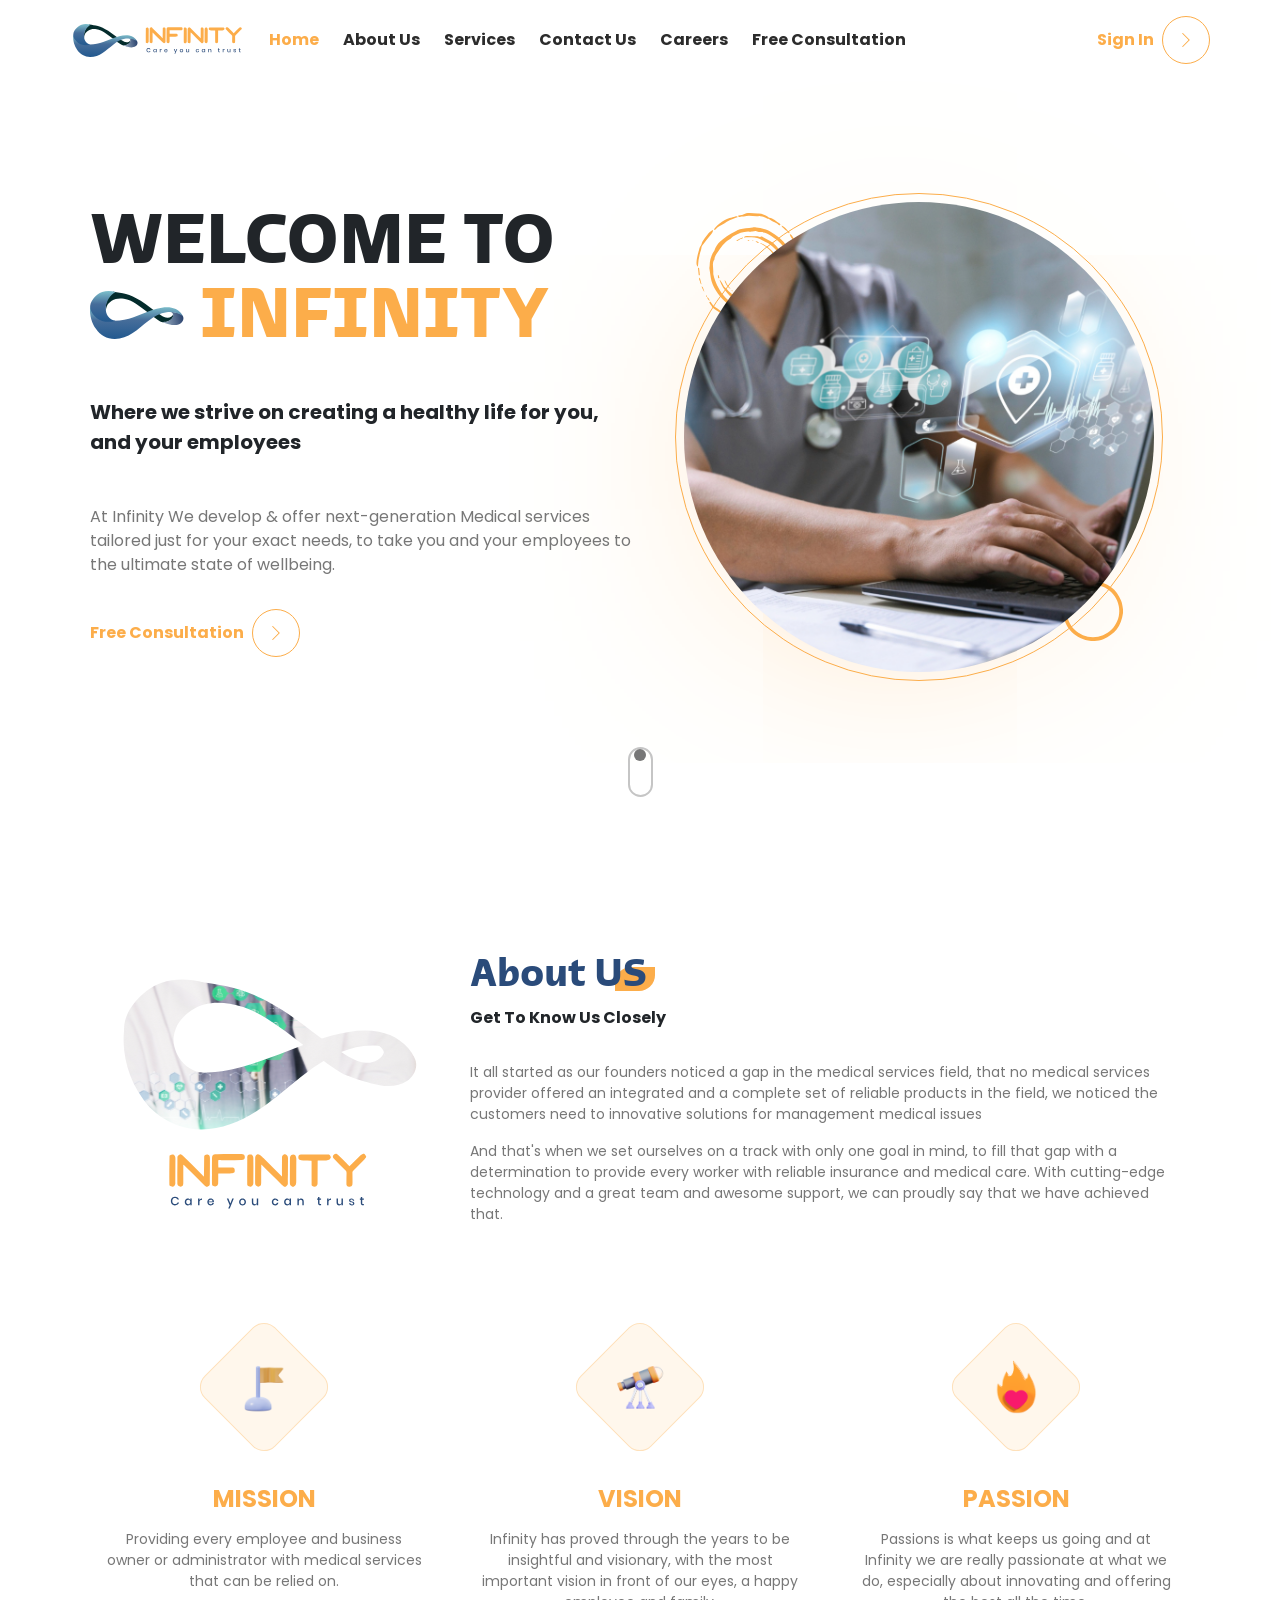
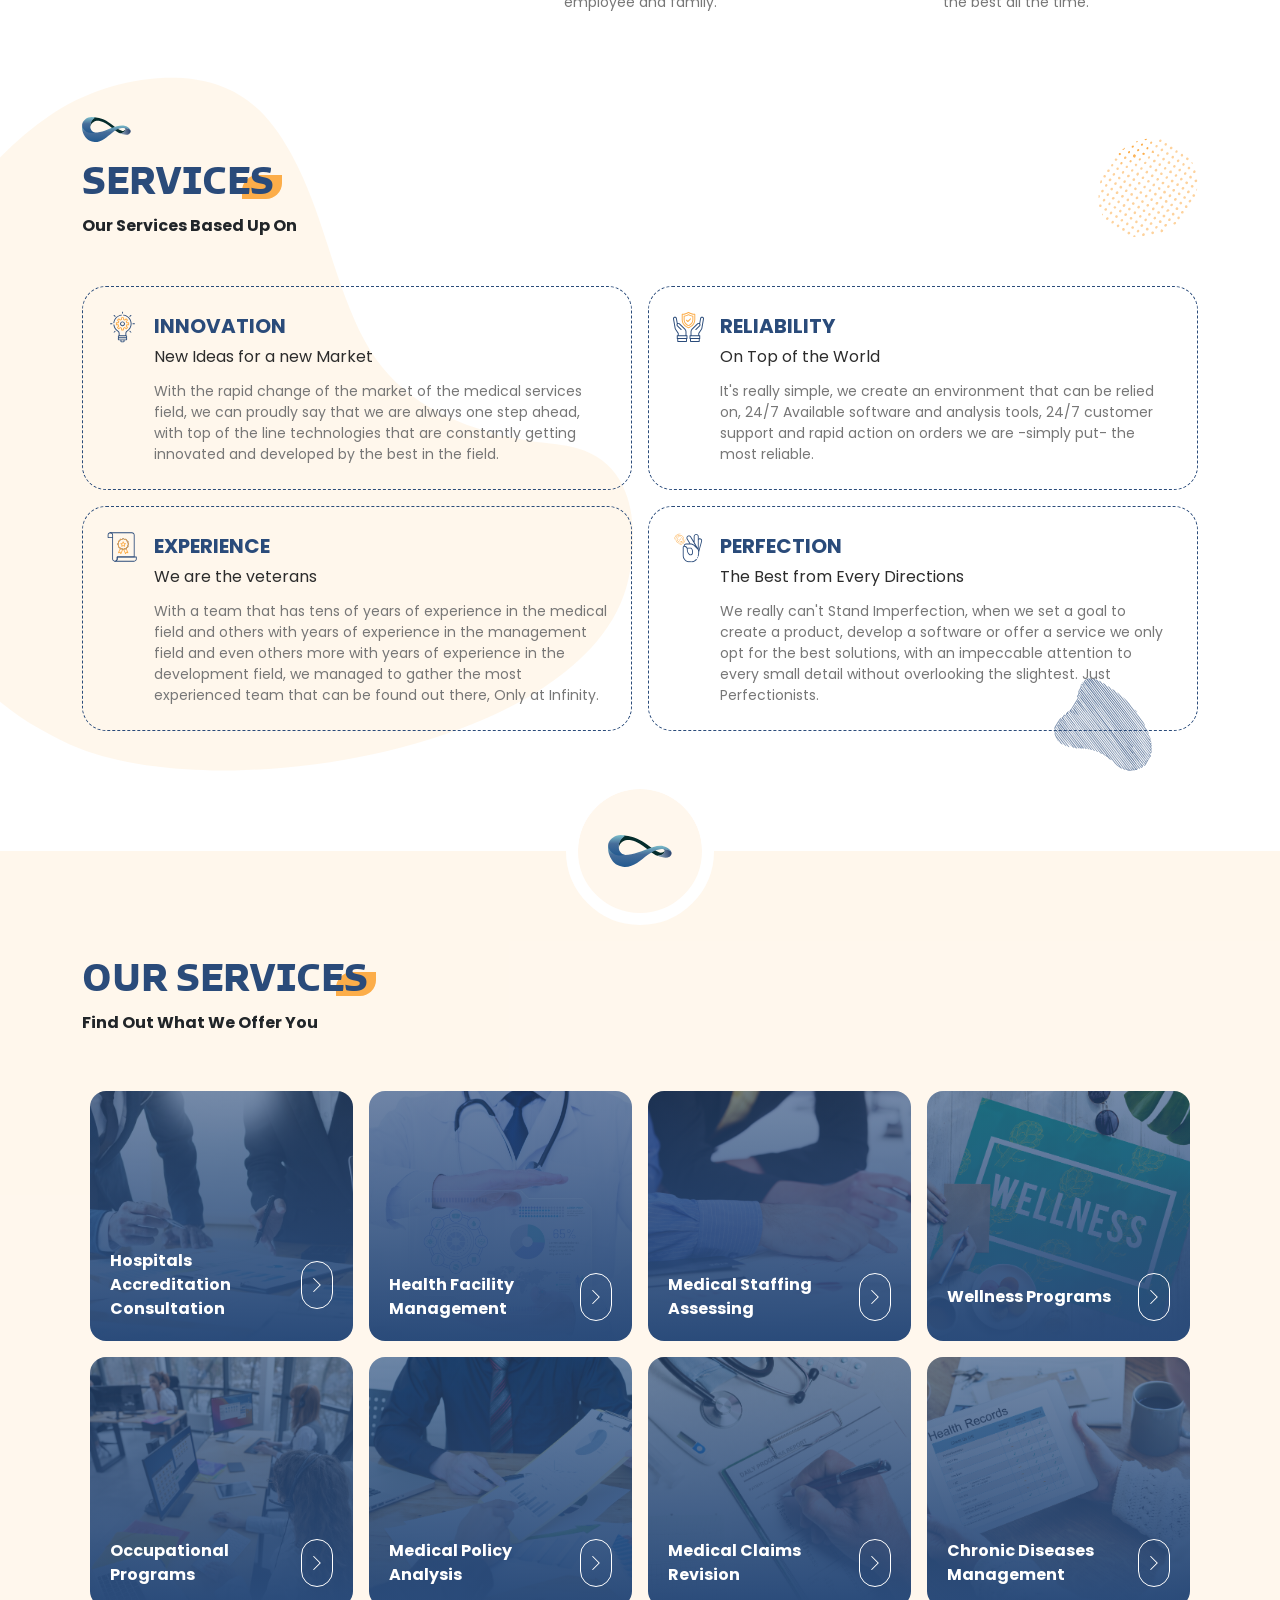
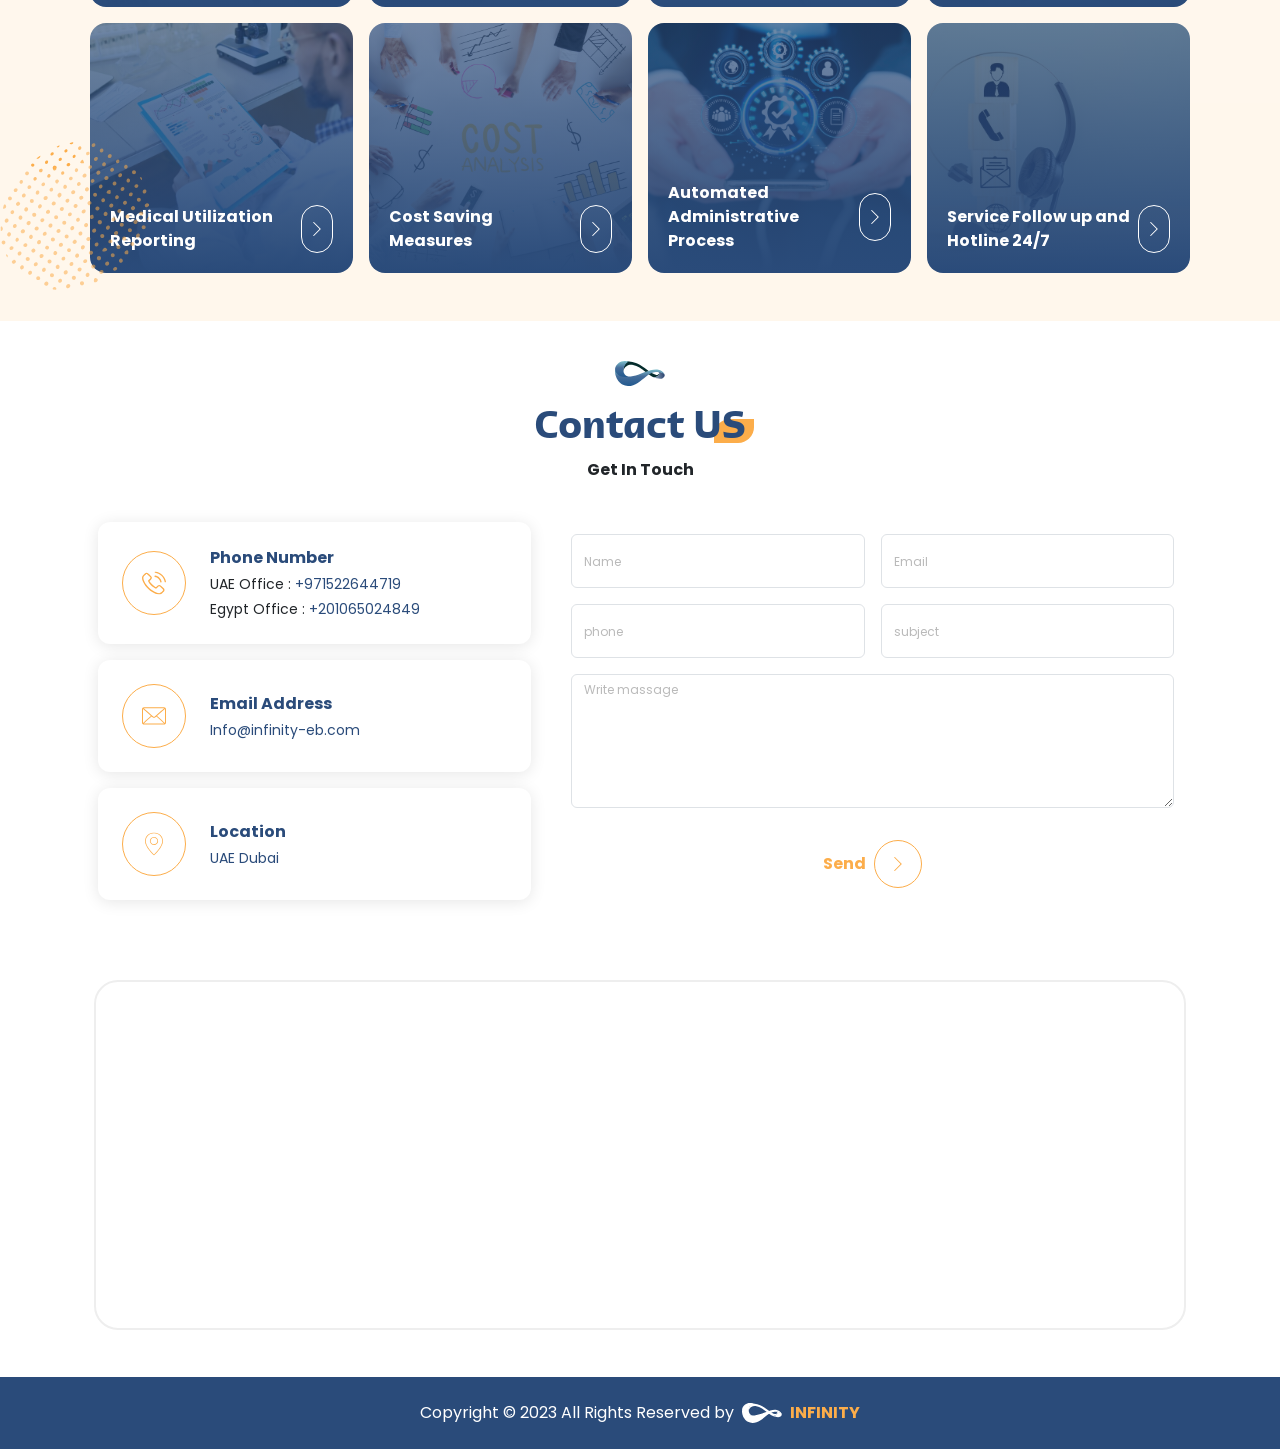
<file: index.html>
<!DOCTYPE html>
<html>

<head>
  <!-- Required meta tags -->
  <meta charset="UTF-8" />
  <meta http-equiv="X-UA-Compatible" content="IE=edge" />
  <meta name="viewport" content="width=device-width, initial-scale=1.0" />
  <!-- Primary Meta Tags -->
  <title>Infinity</title>
  <meta name="title" content="Infinity">
  <meta name="description" content="">
  <!-- favicon -->
  <link rel="icon" type="image/x-icon" href="img/fav.svg" />
  <!-- bootstrap -->
  <link rel="stylesheet" href="css/bootstrap.min.css" />
  <!-- main -->
  <link rel="stylesheet" href="css/main.css" />
  <!-- filepond -->
  <link rel="stylesheet" href="css/filepond.min.css" />
  <!-- Custom style  -->
  <link rel="stylesheet" href="css/style.css" />
</head>

<body>
  <!-- ================ loader ================= -->
  <div class="preloader">
    <div class="preloaderImg"></div>
  </div>
  <!-- ================ Header ================= -->
  <header class="pageHeader">
    <nav>
      <!-- logo -->
      <a class="logo" href="index.html">
        <img src="img/logo.svg" />
      </a>
      <!-- nav menu -->
      <div class="navMenu">
        <a class="navLink active" href="index.html#home"> home </a>
        <a class="navLink " href="index.html#about"> About us </a>
        <a class="navLink " href="index.html#services"> Services </a>
        <a class="navLink " href="index.html#contact"> Contact Us </a>
        <a class="navLink " href="careers.html"> Careers </a>
        <a class="navLink " href="consultation.html"> free Consultation </a>
        <a class="animatedLink" href="login.html">
          sign in
          <i>
            <svg width="16" height="16" viewBox="0 0 16 16" fill="none" xmlns="http://www.w3.org/2000/svg">
              <path
                d="M11.605 8.35509L5.10497 14.8551C5.05849 14.902 5.00319 14.9392 4.94226 14.9645C4.88133 14.9899 4.81598 15.003 4.74997 15.003C4.68396 15.003 4.61861 14.9899 4.55768 14.9645C4.49675 14.9392 4.44145 14.902 4.39497 14.8551C4.34811 14.8086 4.31091 14.7533 4.28552 14.6924C4.26014 14.6315 4.24707 14.5661 4.24707 14.5001C4.24707 14.4341 4.26014 14.3687 4.28552 14.3078C4.31091 14.2469 4.34811 14.1916 4.39497 14.1451L10.545 8.00009L4.39497 1.85509C4.30082 1.76094 4.24792 1.63324 4.24792 1.50009C4.24792 1.43416 4.26091 1.36888 4.28614 1.30797C4.31137 1.24706 4.34835 1.19171 4.39497 1.14509C4.44159 1.09847 4.49693 1.06149 4.55784 1.03626C4.61876 1.01103 4.68404 0.998047 4.74997 0.998047C4.88312 0.998047 5.01082 1.05094 5.10497 1.14509L11.605 7.64509C11.6518 7.69157 11.689 7.74687 11.7144 7.8078C11.7398 7.86873 11.7529 7.93409 11.7529 8.00009C11.7529 8.0661 11.7398 8.13145 11.7144 8.19238C11.689 8.25331 11.6518 8.30861 11.605 8.35509Z"
                fill="#000000" />
            </svg>
            <span></span>
          </i>
        </a>
      </div>
      <!-- toggle btn -->
      <div class="navBtn">
        <span></span>
        <span></span>
        <span></span>
      </div>
    </nav>
  </header>
  <!--(((((((((((((((((((((((()))))))))))))))))))))))-->
  <!--((((((((((((((((((( content )))))))))))))))))))-->
  <!--(((((((((((((((((((((((()))))))))))))))))))))))-->
  <content>
    <!-- home -->
    <div id="home" class="section home">
      <div class="container">
        <div class="row align-items-center justify-content-between">
          <div class="col-md-6 order-md-2 p-2">
            <div class="intoImg" data-aos="fade-up" data-aos-delay="2000">
              <img class="mainImg" src="img/medical-banner-with-doctor-working-laptop.jpg" alt="">
              <img src="img/icons/shape1.svg" class="shape1"></img>
              <img src="img/icons/shape2.svg" class="shape2"></img>
            </div>
          </div>
          <div class="col-md-6 order-md-1 p-2">
            <div class="intro">
              <h1 class="head" data-aos="fade-up" data-aos-delay="1500">
                <span> WELCOME TO </span>
                <img src="img/fav.svg" alt="">
                <span> INFINITY </span>
              </h1>
              <h5 class="more" data-aos="fade-up" data-aos-delay="1700">
                Where we strive on creating a healthy life for you, and your employees
              </h5>
              <div class="hint" data-aos="fade-up" data-aos-delay="1900">
                <p>
                  At Infinity We develop & offer next-generation Medical services tailored just for your exact needs, to
                  take you and your employees to the ultimate state of wellbeing.
                </p>
                <a class="animatedLink" href="consultation.html">
                  free Consultation
                  <i>
                    <svg width="16" height="16" viewBox="0 0 16 16" fill="none" xmlns="http://www.w3.org/2000/svg">
                      <path
                        d="M11.605 8.35509L5.10497 14.8551C5.05849 14.902 5.00319 14.9392 4.94226 14.9645C4.88133 14.9899 4.81598 15.003 4.74997 15.003C4.68396 15.003 4.61861 14.9899 4.55768 14.9645C4.49675 14.9392 4.44145 14.902 4.39497 14.8551C4.34811 14.8086 4.31091 14.7533 4.28552 14.6924C4.26014 14.6315 4.24707 14.5661 4.24707 14.5001C4.24707 14.4341 4.26014 14.3687 4.28552 14.3078C4.31091 14.2469 4.34811 14.1916 4.39497 14.1451L10.545 8.00009L4.39497 1.85509C4.30082 1.76094 4.24792 1.63324 4.24792 1.50009C4.24792 1.43416 4.26091 1.36888 4.28614 1.30797C4.31137 1.24706 4.34835 1.19171 4.39497 1.14509C4.44159 1.09847 4.49693 1.06149 4.55784 1.03626C4.61876 1.01103 4.68404 0.998047 4.74997 0.998047C4.88312 0.998047 5.01082 1.05094 5.10497 1.14509L11.605 7.64509C11.6518 7.69157 11.689 7.74687 11.7144 7.8078C11.7398 7.86873 11.7529 7.93409 11.7529 8.00009C11.7529 8.0661 11.7398 8.13145 11.7144 8.19238C11.689 8.25331 11.6518 8.30861 11.605 8.35509Z"
                        fill="#000000" />
                    </svg>
                    <span></span>
                  </i>
                </a>
              </div>
            </div>
          </div>
          <div class="col-12 order-last p-2 mt-auto" data-aos="fade-up" data-aos-delay="2300">
            <a href="#about" class="scrollDown">
              <div class="mouse"></div>
            </a>
          </div>
        </div>
      </div>
    </div>
    <!-- about -->
    <section id="about" class="section about">
      <div class="container">
        <div class="row head">
          <div class="col-md-4 p-3">
            <img src="img/about.svg" alt="" data-aos="fade-up">
          </div>
          <div class="col-md-8 p-3">
            <div class="info">
              <h1 class="title" data-aos="fade-up"> About US </h1>
              <p class="titleDes" data-aos="fade-up">Get to know us closely</p>
              <ul class="more">
                <li data-aos="fade-up">It all started as our founders noticed a gap in the medical services field, that
                  no medical services
                  provider offered an integrated and a complete set of reliable products in the field, we noticed the
                  customers need to innovative solutions for management medical issues</li>
                <li data-aos="fade-up">And that's when we set ourselves on a track with only one goal in mind, to fill
                  that gap with a
                  determination to provide every worker with reliable insurance and medical care. With cutting-edge
                  technology and a great team and awesome support, we can proudly say that we have achieved that.</li>
              </ul>
            </div>
          </div>
        </div>
        <div class="missionVision ">
          <!-- col -->
          <div class="mission" data-aos="fade-up">
            <div class="icon">
              <img src="img/icons/Mission.png" alt="">
            </div>
            <h4 class="name"> Mission </h4>
            <p class="des">
              Providing every employee and business owner or administrator with medical services that can
              be relied on.
            </p>
          </div>
          <!-- col -->
          <div class="vision" data-aos="fade-up">
            <div class="icon">
              <img src="img/icons/Vision.png" alt="">
            </div>
            <h4 class="name"> Vision </h4>
            <p class="des">
              Infinity has proved through the years to be insightful and visionary, with the most
              important vision in front of our eyes, a happy employee and family.
            </p>
          </div>
          <!-- col -->
          <div class="passion" data-aos="fade-up">
            <div class="icon">
              <img src="img/icons/Passion.png" alt="">
            </div>
            <h4 class="name"> Passion </h4>
            <p class="des">
              Passions is what keeps us going and at Infinity we are really passionate at what we do,
              especially about innovating and offering the best all the time.
            </p>
          </div>
        </div>
      </div>
    </section>
    <!-- services -->
    <div id="services" class="section ">
      <!--  Services -->
      <section class=" services">
        <div class="container">
          <!-- head -->
          <div class="head">
            <img class="shape3" src="img/fav.svg" alt="">
            <h1 class="title" data-aos="fade-up">SERVICES </h1>
            <p class="titleDes" data-aos="fade-up"> Our Services based up on </p>
            <img class="shape4" src="img/icons/shape4.svg" alt="">
          </div>
          <!-- main Services -->
          <div class="mainServices">
            <!-- service -->
            <div class="service" data-aos="fade-up">
              <img src="img/icons/service1.svg" alt="">
              <div class="info">
                <h5 class="name"> INNOVATION </h5>
                <h6 class="subName"> New Ideas for a new Market </h6>
                <p class="des"> With the rapid change of the market of the medical services field, we can proudly say
                  that
                  we are
                  always one step ahead, with top of the line technologies that are constantly getting innovated and
                  developed by the best in the field. </p>
              </div>
            </div>
            <!-- service -->
            <div class="service" data-aos="fade-up">
              <img src="img/icons/service2.svg" alt="">
              <div class="info">
                <h5 class="name"> RELIABILITY </h5>
                <h6 class="subName"> On Top of the World
                </h6>
                <p class="des"> It's really simple, we create an environment that can be relied on, 24/7 Available
                  software and analysis tools, 24/7 customer support and rapid action on orders we are -simply put- the
                  most reliable.
                </p>
              </div>
            </div>
            <!-- service -->
            <div class="service" data-aos="fade-up">
              <img src="img/icons/service3.svg" alt="">
              <div class="info">
                <h5 class="name"> EXPERIENCE </h5>
                <h6 class="subName"> We are the veterans
                </h6>
                <p class="des"> With a team that has tens of years of experience in the medical field and others with
                  years of experience in the management field and even others more with years of experience in the
                  development field, we managed to gather the most experienced team that can be found out there, Only at
                  Infinity.
                </p>
              </div>
            </div>
            <!-- service -->
            <div class="service" data-aos="fade-up">
              <img src="img/icons/service4.svg" alt="">
              <div class="info">
                <h5 class="name"> PERFECTION </h5>
                <h6 class="subName"> The Best from Every Directions
                </h6>
                <p class="des"> We really can't Stand Imperfection, when we set a goal to create a product, develop a
                  software or offer a service we only opt for the best solutions, with an impeccable attention to every
                  small detail without overlooking the slightest. Just Perfectionists.
                </p>
              </div>
            </div>
          </div>
          <img class="bg" src="img/icons/shape5.svg" alt="">
          <img class="shape6" src="img/icons/shape6.svg" alt="">
        </div>
      </section>
      <!-- our Services -->
      <section class="ourServices">
        <div class="logo">
          <img src="img/fav.svg" alt="">
        </div>
        <div class="container">
          <div class="top">
            <!-- head -->
            <div class="head">
              <h1 class="title" data-aos="fade-up"> OUR SERVICES </h1>
              <p class="titleDes" data-aos="fade-up"> Find out what we offer you </p>
            </div>
          </div>
          <!--  -->
          <div class="row justify-content-center">
            <!-- service -->
            <div class="col-sm-6 col-md-4 col-lg-3 p-2">
              <div class="flipCard" data-aos="zoom-in-up">
                <div class="cardFront"
                  style="background: linear-gradient(to top, #2a4b7a, #2a4b7aa6), url(img/consultation.jpg);">
                  <div class="content">
                    <h6>
                      Hospitals Accreditation Consultation
                    </h6>
                    <a href="#!" class="arrow">
                      <img src="img/icons/arrow.svg" alt="">
                    </a>
                  </div>
                </div>
                <div class="cardBack">
                  <div class="content">
                    <h6> Hospitals Accreditation Consultation </h6>
                    <p>
                      Organization support to highlight strengths, confirm commitment to compliance, and drive
                      continuous
                      improvement
                    </p>
                  </div>
                </div>
              </div>
            </div>
            <!-- service -->
            <div class="col-sm-6 col-md-4 col-lg-3 p-2">
              <div class="flipCard" data-aos="zoom-in-up">
                <div class="cardFront"
                  style="background: linear-gradient(to top, #2a4b7a, #2a4b7aa6), url(img/FacilityManagement.jpg);">
                  <div class="content">
                    <h6>
                      Health Facility Management
                    </h6>
                    <a href="#!" class="arrow">
                      <img src="img/icons/arrow.svg" alt="">
                    </a>
                  </div>
                </div>
                <div class="cardBack">
                  <div class="content">
                    <h6> Health Facility Management </h6>
                    <p>
                      Providing facility-related support to the healthcare team through management, maintenance, and
                      operations.
                    </p>
                  </div>
                </div>
              </div>
            </div>
            <!-- service -->
            <div class="col-sm-6 col-md-4 col-lg-3 p-2">
              <div class="flipCard" data-aos="zoom-in-up">
                <div class="cardFront"
                  style="background: linear-gradient(to top, #2a4b7a, #2a4b7aa6), url(img/StaffingAssessing.jpg);">
                  <div class="content">
                    <h6>
                      Medical Staffing Assessing
                    </h6>
                    <a href="#!" class="arrow">
                      <img src="img/icons/arrow.svg" alt="">
                    </a>
                  </div>
                </div>
                <div class="cardBack">
                  <div class="content">
                    <h6> Medical Staffing Assessing </h6>
                    <p>
                      Doctors & Nurses job description received by the client will be monitored and managed by Infinity
                    </p>
                  </div>
                </div>
              </div>
            </div>
            <!-- service -->
            <div class="col-sm-6 col-md-4 col-lg-3 p-2">
              <div class="flipCard" data-aos="zoom-in-up">
                <div class="cardFront"
                  style="background: linear-gradient(to top, #2a4b7a, #2a4b7aa6), url(img/WellnessPrograms.jpg);">
                  <div class="content">
                    <h6>
                      Wellness Programs
                    </h6>
                    <a href="#!" class="arrow">
                      <img src="img/icons/arrow.svg" alt="">
                    </a>
                  </div>
                </div>
                <div class="cardBack">
                  <div class="content">
                    <h6> Wellness Programs </h6>
                    <ul>
                      <li> Routine Medical Check up </li>
                      <li> Pre employment Check up </li>
                      <li> Prophylactic Preventive Programs </li>
                      <li> Awareness Sessions </li>
                    </ul>
                  </div>
                </div>
              </div>
            </div>
            <!-- service -->
            <div class="col-sm-6 col-md-4 col-lg-3 p-2">
              <div class="flipCard" data-aos="zoom-in-up">
                <div class="cardFront"
                  style="background: linear-gradient(to top, #2a4b7a, #2a4b7aa6), url(img/OccupationalPrograms.jpg);">
                  <div class="content">
                    <h6>
                      Occupational Programs
                    </h6>
                    <a href="#!" class="arrow">
                      <img src="img/icons/arrow.svg" alt="">
                    </a>
                  </div>
                </div>
                <div class="cardBack">
                  <div class="content">
                    <h6> Occupational Programs </h6>
                    <ul>
                      <li>Check Up Program </li>
                      <li>Ergonomics program </li>
                      <li>Safety occupational programs </li>
                    </ul>
                  </div>
                </div>
              </div>
            </div>
            <!-- service -->
            <div class="col-sm-6 col-md-4 col-lg-3 p-2">
              <div class="flipCard" data-aos="zoom-in-up">
                <div class="cardFront"
                  style="background: linear-gradient(to top, #2a4b7a, #2a4b7aa6), url(img/PolicyAnalysis.jpg);">
                  <div class="content">
                    <h6> Medical Policy Analysis </h6>
                    <a href="#!" class="arrow">
                      <img src="img/icons/arrow.svg" alt="">
                    </a>
                  </div>
                </div>
                <div class="cardBack">
                  <div class="content">
                    <h6> Medical Policy Analysis </h6>
                    <p> Claims analysis for the past years compared to Loss Ratio and market inflation to facilitate the
                      process of premium negotiation and provider selection </p>
                  </div>
                </div>
              </div>
            </div>
            <!-- service -->
            <div class="col-sm-6 col-md-4 col-lg-3 p-2">
              <div class="flipCard" data-aos="zoom-in-up">
                <div class="cardFront"
                  style="background: linear-gradient(to top, #2a4b7a, #2a4b7aa6), url(img/ClaimsRevision.jpg);">
                  <div class="content">
                    <h6> Medical Claims Revision </h6>
                    <a href="#!" class="arrow">
                      <img src="img/icons/arrow.svg" alt="">
                    </a>
                  </div>
                </div>
                <div class="cardBack">
                  <div class="content">
                    <h6> Medical Claims Revision </h6>
                    <p> Medical department verifies eligibility, benefit coverage, proper authorization and all data
                      required to process </p>
                  </div>
                </div>
              </div>
            </div>
            <!-- service -->
            <div class="col-sm-6 col-md-4 col-lg-3 p-2">
              <div class="flipCard" data-aos="zoom-in-up">
                <div class="cardFront"
                  style="background: linear-gradient(to top, #2a4b7a, #2a4b7aa6), url(img/DiseasesManagement.jpg);">
                  <div class="content">
                    <h6> Chronic Diseases Management </h6>
                    <a href="#!" class="arrow">
                      <img src="img/icons/arrow.svg" alt="">
                    </a>
                  </div>
                </div>
                <div class="cardBack">
                  <div class="content">
                    <h6> Chronic Diseases Management </h6>
                    <ul>
                      <li>Chronic Disease Awareness </li>
                      <li>Chronic Medication Management </li>
                      <li>Second Medical Opinion </li>
                      <li>Cost Reduction Plans </li>
                      <li>Monthly Medical Tips </li>
                    </ul>
                  </div>
                </div>
              </div>
            </div>
            <!-- service -->
            <!-- <div class="col-sm-6 col-md-4 col-lg-3 p-2">
              <div class="flipCard" data-aos="zoom-in-up">
                <div class="cardFront"
                  style="background: linear-gradient(to top, #2a4b7a, #2a4b7aa6), url(img/serviceBG2.jpg);">
                  <div class="content">
                    <h6> Health Facilities Management </h6>
                    <a href="#!" class="arrow">
                      <img src="img/icons/arrow.svg" alt="">
                    </a>
                  </div>
                </div>
                <div class="cardBack">
                  <div class="content">
                    <h6> Health Facilities Management </h6>
                    <ul>
                      <li>Managing clinic data through medical software with multilevel access . </li>
                      <li> Electronic data filing (Employee ID, diagnosis , referral , emergency treatment ,…..). </li>
                    </ul>
                  </div>
                </div>
              </div>
            </div> -->
            <!-- service -->
            <div class="col-sm-6 col-md-4 col-lg-3 p-2">
              <div class="flipCard" data-aos="zoom-in-up">
                <div class="cardFront"
                  style="background: linear-gradient(to top, #2a4b7a, #2a4b7aa6), url(img/UtilizationReporting.jpg);">
                  <div class="content">
                    <h6> Medical Utilization Reporting </h6>
                    <a href="#!" class="arrow">
                      <img src="img/icons/arrow.svg" alt="">
                    </a>
                  </div>
                </div>
                <div class="cardBack">
                  <div class="content">
                    <h6> Medical Utilization Reporting </h6>
                    <p> Automated Utilization Report ,Client will upload utilization excel at anytime , Automated
                      software
                      will generate the report based on clients needs and requests. </p>
                  </div>
                </div>
              </div>
            </div>
            <!-- service -->
            <div class="col-sm-6 col-md-4 col-lg-3 p-2">
              <div class="flipCard" data-aos="zoom-in-up">
                <div class="cardFront"
                  style="background: linear-gradient(to top, #2a4b7a, #2a4b7aa6), url(img/CostMeasures.jpg);">
                  <div class="content">
                    <h6> Cost Saving Measures </h6>
                    <a href="#!" class="arrow">
                      <img src="img/icons/arrow.svg" alt="">
                    </a>
                  </div>
                </div>
                <div class="cardBack">
                  <div class="content">
                    <h6> Cost Saving Measures </h6>
                    <ul>
                      <li> Monitor sick leave and correlate it with HR data to highlight the financial impact. </li>
                      <li> Benchmark analysis will be designed based on client request </li>
                    </ul>
                  </div>
                </div>
              </div>
            </div>
            <!-- service -->
            <div class="col-sm-6 col-md-4 col-lg-3 p-2">
              <div class="flipCard" data-aos="zoom-in-up">
                <div class="cardFront"
                  style="background: linear-gradient(to top, #2a4b7a, #2a4b7aa6), url(img/AutomatedProcess.jpg);">
                  <div class="content">
                    <h6> Automated Administrative Process </h6>
                    <a href="#!" class="arrow">
                      <img src="img/icons/arrow.svg" alt="">
                    </a>
                  </div>
                </div>
                <div class="cardBack">
                  <div class="content">
                    <h6> Automated Administrative Process </h6>
                    <p> All the health facilities administrative process will be registered on the system </p>
                  </div>
                </div>
              </div>
            </div>
            <!-- service -->
            <div class="col-sm-6 col-md-4 col-lg-3 p-2">
              <div class="flipCard" data-aos="zoom-in-up">
                <div class="cardFront"
                  style="background: linear-gradient(to top, #2a4b7a, #2a4b7aa6), url(img/Hotline.jpg);">
                  <div class="content">
                    <h6> Service Follow up and Hotline 24/7 </h6>
                    <a href="#!" class="arrow">
                      <img src="img/icons/arrow.svg" alt="">
                    </a>
                  </div>
                </div>
                <div class="cardBack">
                  <div class="content">
                    <h6> Service Follow up and Hotline 24/7 </h6>
                    <p> Emergency Hotline , will receive requests ,complaints and any inquiries 24/7 . </p>
                  </div>
                </div>
              </div>
            </div>
          </div>

          <img class="shape4" src="img/icons/shape4.svg" alt="">
        </div>
      </section>
    </div>
    <!-- contact -->
    <section id="contact" class="section contact">
      <div class="container">
        <!-- head -->
        <div class="head">
          <img class="shape3" src="img/fav.svg" alt="">
          <h1 class="title" data-aos="fade-up"> Contact US </h1>
          <p class="titleDes" data-aos="fade-up"> Get in touch </p>
        </div>
        <div class="row align-items-center">
          <div class="col-md-5 p-3">
            <div class="companyInfo">
              <!-- info -->
              <div class="info" data-aos="fade-up">
                <div class="icon">
                  <img src="img/icons/call.svg" alt="">
                </div>
                <div class="more">
                  <h6> Phone Number </h6>
                  <p> UAE Office :
                    <a href="tel:+971522644719"> +971522644719 </a>
                  </p>
                  <p> Egypt Office :
                    <a href="tel:+201065024849"> +201065024849 </a>
                  </p>
                </div>
              </div>
              <!-- info -->
              <div class="info" data-aos="fade-up">
                <div class="icon">
                  <img src="img/icons/mail.svg" alt="">
                </div>
                <div class="more">
                  <h6> Email Address </h6>
                  <a target="_blank" href="mailto:Info@infinity-eb.com"> Info@infinity-eb.com </a>
                </div>
              </div>
              <!-- info -->
              <div class="info" data-aos="fade-up">
                <div class="icon">
                  <img src="img/icons/location.svg" alt="">
                </div>
                <div class="more">
                  <h6> Location </h6>
                  <a target="_blank"
                    href="https://www.google.com/maps/place/Dubai+-+United+Arab+Emirates/@25.0994224,55.152209,11z/data=!4m6!3m5!1s0x3e5f43496ad9c645:0xbde66e5084295162!8m2!3d25.2048493!4d55.2707828!16zL20vMDFmMDhy?hl=en&entry=ttu">
                    UAE Dubai </a>
                </div>
              </div>
            </div>
          </div>
          <div class="col-md-7 p-3">
            <!-- form -->
            <form action="" class="row">
              <div class="col-6 p-2" data-aos="fade-up">
                <input class="form-control" type="text" placeholder="Name">
              </div>
              <div class="col-6 p-2" data-aos="fade-up">
                <input class="form-control" type="email" placeholder="Email">
              </div>
              <div class="col-6 p-2" data-aos="fade-up">
                <input class="form-control" type="number" placeholder="phone">
              </div>
              <div class="col-6 p-2" data-aos="fade-up">
                <input class="form-control" type="text" placeholder="subject">
              </div>
              <div class="col-12 p-2" data-aos="fade-up">
                <textarea class="form-control" rows="5" placeholder="Write massage"></textarea>
              </div>
              <div class="col-12 text-center pt-4 p-2" data-aos="fade-up">
                <button class="animatedLink" type="submit">
                  send
                  <i>
                    <svg width="16" height="16" viewBox="0 0 16 16" fill="none" xmlns="http://www.w3.org/2000/svg">
                      <path
                        d="M11.605 8.35509L5.10497 14.8551C5.05849 14.902 5.00319 14.9392 4.94226 14.9645C4.88133 14.9899 4.81598 15.003 4.74997 15.003C4.68396 15.003 4.61861 14.9899 4.55768 14.9645C4.49675 14.9392 4.44145 14.902 4.39497 14.8551C4.34811 14.8086 4.31091 14.7533 4.28552 14.6924C4.26014 14.6315 4.24707 14.5661 4.24707 14.5001C4.24707 14.4341 4.26014 14.3687 4.28552 14.3078C4.31091 14.2469 4.34811 14.1916 4.39497 14.1451L10.545 8.00009L4.39497 1.85509C4.30082 1.76094 4.24792 1.63324 4.24792 1.50009C4.24792 1.43416 4.26091 1.36888 4.28614 1.30797C4.31137 1.24706 4.34835 1.19171 4.39497 1.14509C4.44159 1.09847 4.49693 1.06149 4.55784 1.03626C4.61876 1.01103 4.68404 0.998047 4.74997 0.998047C4.88312 0.998047 5.01082 1.05094 5.10497 1.14509L11.605 7.64509C11.6518 7.69157 11.689 7.74687 11.7144 7.8078C11.7398 7.86873 11.7529 7.93409 11.7529 8.00009C11.7529 8.0661 11.7398 8.13145 11.7144 8.19238C11.689 8.25331 11.6518 8.30861 11.605 8.35509Z"
                        fill="#000000" />
                    </svg>
                    <span></span>
                  </i>
                </button>
              </div>
            </form>
          </div>
          <div class="col-12">

            <!-- map -->
            <iframe class="map"
              src="https://www.google.com/maps/embed?pb=!1m14!1m8!1m3!1d231236.57543462855!2d55.15220899472916!3d25.099422367490288!3m2!1i1024!2i768!4f13.1!3m3!1m2!1s0x3e5f43496ad9c645%3A0xbde66e5084295162!2sDubai%20-%20United%20Arab%20Emirates!5e0!3m2!1sen!2seg!4v1691044849667!5m2!1sen!2seg"
              allowfullscreen="" loading="lazy"></iframe>
          </div>
        </div>
      </div>
    </section>
  </content>
  <!--(((((((((((((((((((((((()))))))))))))))))))))))-->
  <!--((((((((((((((((( / content )))))))))))))))))))-->
  <!--(((((((((((((((((((((((()))))))))))))))))))))))-->
  <!-- ================ Footer ================= -->
  <footer>
    <div class="container">
      <p> Copyright © 2023 All Rights Reserved by </p>
      <img src="img/fav.svg" alt="">
      <h6> INFINITY </h6>
    </div>
  </footer>
  <!-- ================ /Footer ================= -->
  <!--////////////////////////////////////////////////////////////////////////////////-->
  <!--////////////////////////////////////////////////////////////////////////////////-->
  <!--////////////////////////////////////////////////////////////////////////////////-->
  <!--/////////////////////////////JavaScript/////////////////////////////////////////-->
  <!--////////////////////////////////////////////////////////////////////////////////-->
  <!--////////////////////////////////////////////////////////////////////////////////-->
  <!--////////////////////////////////////////////////////////////////////////////////-->
  <!-- main -->
  <script src="js/main.js"></script>
  <!-- filepond -->
  <script src="js/filepond.min.js"></script>
  <!-- custom -->
  <script src="js/custom.js"></script>
</body>

</html>
</file>
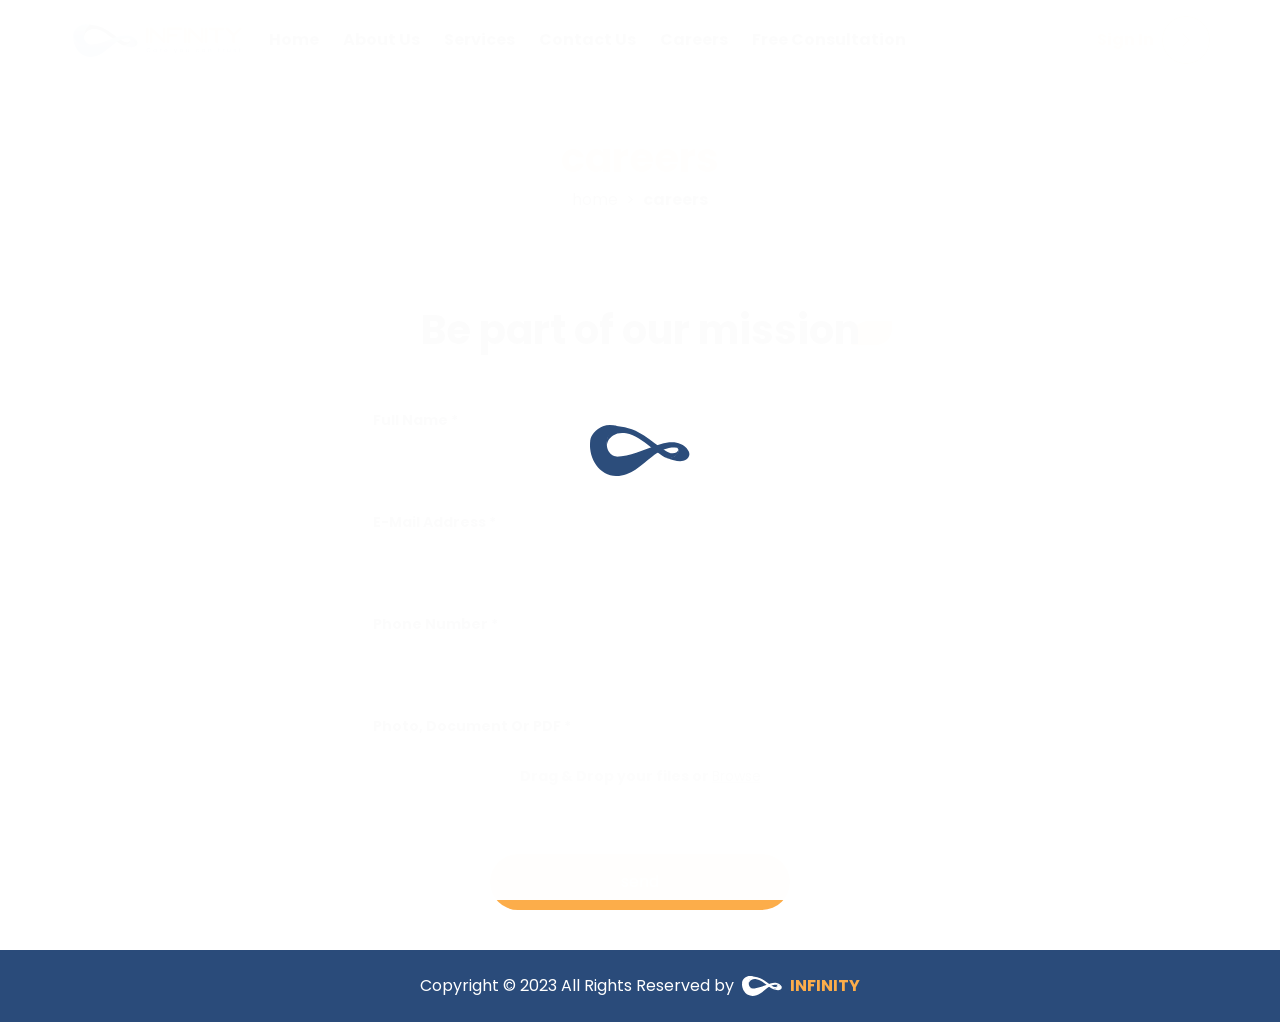
<file: careers.html>
<!DOCTYPE html>
<html>

<head>
  <!-- Required meta tags -->
  <meta charset="UTF-8" />
  <meta http-equiv="X-UA-Compatible" content="IE=edge" />
  <meta name="viewport" content="width=device-width, initial-scale=1.0" />
  <!-- Primary Meta Tags -->
  <title>Infinity</title>
  <meta name="title" content="Infinity">
  <meta name="description" content="">
  <!-- favicon -->
  <link rel="icon" type="image/x-icon" href="img/fav.svg" />
  <!-- bootstrap -->
  <link rel="stylesheet" href="css/bootstrap.min.css" />
  <!-- main -->
  <link rel="stylesheet" href="css/main.css" />
  <!-- filepond -->
  <link rel="stylesheet" href="css/filepond.min.css" />
  <!-- Custom style  -->
  <link rel="stylesheet" href="css/style.css" />
</head>

<body>
  <!-- ================ loader ================= -->
  <div class="preloader">
    <div class="preloaderImg"></div>
  </div>
  <!-- ================ Header ================= -->
  <header class="pageHeader">
    <nav>
      <!-- logo -->
      <a class="logo" href="index.html">
        <img src="img/logo.svg" />
      </a>
      <!-- nav menu -->
      <div class="navMenu">
        <a class="navLink " href="index.html#home"> home </a>
        <a class="navLink " href="index.html#about"> About us </a>
        <a class="navLink " href="index.html#services"> Services </a>
        <a class="navLink " href="index.html#contact"> Contact Us </a>
        <a class="navLink active" href="careers.html"> Careers </a>
        <a class="navLink " href="consultation.html"> free Consultation </a>
        <a class="animatedLink" href="login.html">
          sign in
          <i>
            <svg width="16" height="16" viewBox="0 0 16 16" fill="none" xmlns="http://www.w3.org/2000/svg">
              <path
                d="M11.605 8.35509L5.10497 14.8551C5.05849 14.902 5.00319 14.9392 4.94226 14.9645C4.88133 14.9899 4.81598 15.003 4.74997 15.003C4.68396 15.003 4.61861 14.9899 4.55768 14.9645C4.49675 14.9392 4.44145 14.902 4.39497 14.8551C4.34811 14.8086 4.31091 14.7533 4.28552 14.6924C4.26014 14.6315 4.24707 14.5661 4.24707 14.5001C4.24707 14.4341 4.26014 14.3687 4.28552 14.3078C4.31091 14.2469 4.34811 14.1916 4.39497 14.1451L10.545 8.00009L4.39497 1.85509C4.30082 1.76094 4.24792 1.63324 4.24792 1.50009C4.24792 1.43416 4.26091 1.36888 4.28614 1.30797C4.31137 1.24706 4.34835 1.19171 4.39497 1.14509C4.44159 1.09847 4.49693 1.06149 4.55784 1.03626C4.61876 1.01103 4.68404 0.998047 4.74997 0.998047C4.88312 0.998047 5.01082 1.05094 5.10497 1.14509L11.605 7.64509C11.6518 7.69157 11.689 7.74687 11.7144 7.8078C11.7398 7.86873 11.7529 7.93409 11.7529 8.00009C11.7529 8.0661 11.7398 8.13145 11.7144 8.19238C11.689 8.25331 11.6518 8.30861 11.605 8.35509Z"
                fill="#000000" />
            </svg>
            <span></span>
          </i>
        </a>
      </div>
      <!-- toggle btn -->
      <div class="navBtn">
        <span></span>
        <span></span>
        <span></span>
      </div>
    </nav>
  </header>
  <!--(((((((((((((((((((((((()))))))))))))))))))))))-->
  <!--((((((((((((((((((( content )))))))))))))))))))-->
  <!--(((((((((((((((((((((((()))))))))))))))))))))))-->
  <content>
    <!-- panner -->
    <section class="panner">
      <h1> careers </h1>
      <ul>
        <li> <a href="index.html"> home </a> </li>
        <li> <a href="#!"> careers </a> </li>
      </ul>
    </section>
    <!-- careers form -->
    <section class="careersForm ">
      <div class="container">
        <div class="row">
          <div class=" col-sm-10 col-md-8 col-lg-6 m-auto">
            <h1 class="title"> Be part of our mission </h1>
            <form action="">
              <div>
                <label for=""> Full Name * </label>
                <input type="text" name="" id="" class="form-control">
              </div>
              <div>
                <label for=""> E-Mail Address * </label>
                <input type="email" name="" id="" class="form-control">
              </div>
              <div>
                <label for=""> Phone Number * </label>
                <input type="number" name="" id="" class="form-control">
              </div>
              <div>
                <label for=""> Photo, Document Or PDF * </label>
                <input type="file" name="" id="" class="filepond-multiple ">
              </div>
              <button type="submit" class="send"> send </button>
            </form>
          </div>
        </div>
      </div>
    </section>

  </content>
  <!--(((((((((((((((((((((((()))))))))))))))))))))))-->
  <!--((((((((((((((((( / content )))))))))))))))))))-->
  <!--(((((((((((((((((((((((()))))))))))))))))))))))-->
  <!-- ================ Footer ================= -->
  <footer>
    <div class="container">
      <p> Copyright © 2023 All Rights Reserved by </p>
      <img src="img/fav.svg" alt="">
      <h6> INFINITY </h6>
    </div>
  </footer>
  <!-- ================ /Footer ================= -->
  <!--////////////////////////////////////////////////////////////////////////////////-->
  <!--////////////////////////////////////////////////////////////////////////////////-->
  <!--////////////////////////////////////////////////////////////////////////////////-->
  <!--/////////////////////////////JavaScript/////////////////////////////////////////-->
  <!--////////////////////////////////////////////////////////////////////////////////-->
  <!--////////////////////////////////////////////////////////////////////////////////-->
  <!--////////////////////////////////////////////////////////////////////////////////-->
  <!-- main -->
  <script src="js/main.js"></script>
  <!-- filepond -->
  <script src="js/filepond.min.js"></script>
  <!-- custom -->
  <script src="js/custom.js"></script>
</body>

</html>
</file>
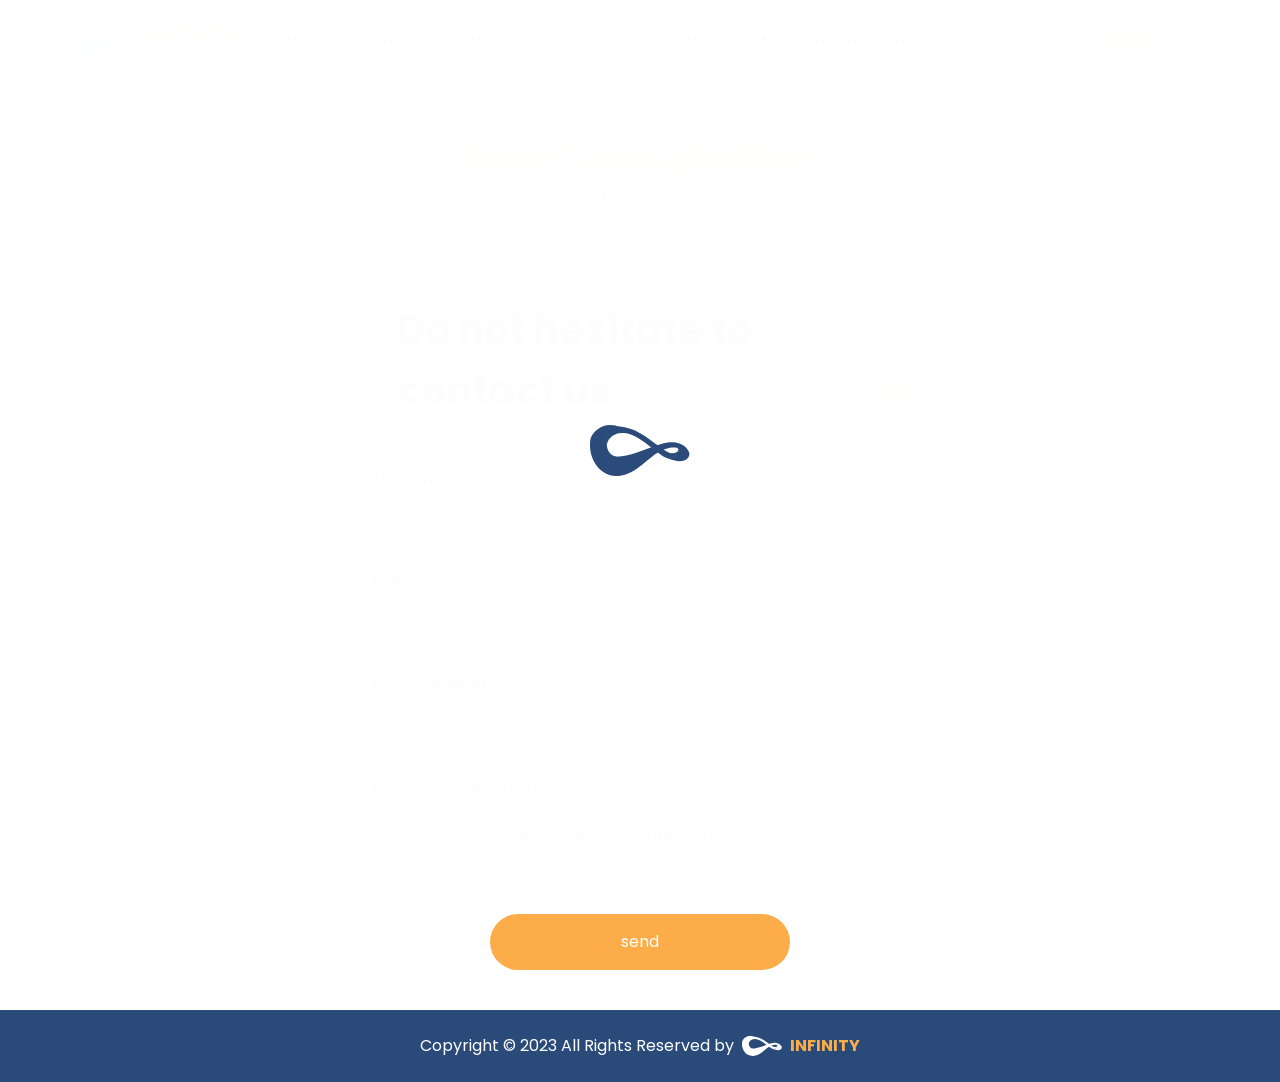
<file: consultation.html>
<!DOCTYPE html>
<html>

<head>
  <!-- Required meta tags -->
  <meta charset="UTF-8" />
  <meta http-equiv="X-UA-Compatible" content="IE=edge" />
  <meta name="viewport" content="width=device-width, initial-scale=1.0" />
  <!-- Primary Meta Tags -->
  <title>Infinity</title>
  <meta name="title" content="Infinity">
  <meta name="description" content="">
  <!-- favicon -->
  <link rel="icon" type="image/x-icon" href="img/fav.svg" />
  <!-- bootstrap -->
  <link rel="stylesheet" href="css/bootstrap.min.css" />
  <!-- main -->
  <link rel="stylesheet" href="css/main.css" />
  <!-- filepond -->
  <link rel="stylesheet" href="css/filepond.min.css" />
  <!-- Custom style  -->
  <link rel="stylesheet" href="css/style.css" />
</head>

<body>
  <!-- ================ loader ================= -->
  <div class="preloader">
    <div class="preloaderImg"></div>
  </div>
  <!-- ================ Header ================= -->
  <header class="pageHeader">
    <nav>
      <!-- logo -->
      <a class="logo" href="index.html">
        <img src="img/logo.svg" />
      </a>
      <!-- nav menu -->
      <div class="navMenu">
        <a class="navLink " href="index.html#home"> home </a>
        <a class="navLink " href="index.html#about"> About us </a>
        <a class="navLink " href="index.html#services"> Services </a>
        <a class="navLink " href="index.html#contact"> Contact Us </a>
        <a class="navLink " href="careers.html"> Careers </a>
        <a class="navLink active" href="consultation.html"> free Consultation </a>
        <a class="animatedLink" href="login.html">
          sign in
          <i>
            <svg width="16" height="16" viewBox="0 0 16 16" fill="none" xmlns="http://www.w3.org/2000/svg">
              <path
                d="M11.605 8.35509L5.10497 14.8551C5.05849 14.902 5.00319 14.9392 4.94226 14.9645C4.88133 14.9899 4.81598 15.003 4.74997 15.003C4.68396 15.003 4.61861 14.9899 4.55768 14.9645C4.49675 14.9392 4.44145 14.902 4.39497 14.8551C4.34811 14.8086 4.31091 14.7533 4.28552 14.6924C4.26014 14.6315 4.24707 14.5661 4.24707 14.5001C4.24707 14.4341 4.26014 14.3687 4.28552 14.3078C4.31091 14.2469 4.34811 14.1916 4.39497 14.1451L10.545 8.00009L4.39497 1.85509C4.30082 1.76094 4.24792 1.63324 4.24792 1.50009C4.24792 1.43416 4.26091 1.36888 4.28614 1.30797C4.31137 1.24706 4.34835 1.19171 4.39497 1.14509C4.44159 1.09847 4.49693 1.06149 4.55784 1.03626C4.61876 1.01103 4.68404 0.998047 4.74997 0.998047C4.88312 0.998047 5.01082 1.05094 5.10497 1.14509L11.605 7.64509C11.6518 7.69157 11.689 7.74687 11.7144 7.8078C11.7398 7.86873 11.7529 7.93409 11.7529 8.00009C11.7529 8.0661 11.7398 8.13145 11.7144 8.19238C11.689 8.25331 11.6518 8.30861 11.605 8.35509Z"
                fill="#000000" />
            </svg>
            <span></span>
          </i>
        </a>
      </div>
      <!-- toggle btn -->
      <div class="navBtn">
        <span></span>
        <span></span>
        <span></span>
      </div>
    </nav>
  </header>
  <!--(((((((((((((((((((((((()))))))))))))))))))))))-->
  <!--((((((((((((((((((( content )))))))))))))))))))-->
  <!--(((((((((((((((((((((((()))))))))))))))))))))))-->
  <content>

    <!-- panner -->
    <section class="panner">
      <h1> free Consultation </h1>
      <ul>
        <li> <a href="index.html"> home </a> </li>
        <li> <a href="#!"> free Consultation </a> </li>
      </ul>
    </section>
    <!-- careers form -->
    <section class="careersForm ">
      <div class="container">
        <div class="row">
          <div class=" col-sm-10 col-md-8 col-lg-6 m-auto">
            <h1 class="title"> Do not hesitate to contact us </h1>
            <form action="">
              <div>
                <label for=""> Full Name * </label>
                <input type="text" name="" id="" class="form-control">
              </div>
              <div>
                <label for=""> E-Mail Address * </label>
                <input type="email" name="" id="" class="form-control">
              </div>
              <div>
                <label for=""> Phone Number * </label>
                <input type="number" name="" id="" class="form-control">
              </div>
              <div>
                <label for=""> Photo, Document Or PDF * </label>
                <input type="file" name="" id="" class="filepond-multiple ">
              </div>
              <button type="submit" class="send"> send </button>
            </form>
          </div>
        </div>
      </div>
    </section>

  </content>
  <!--(((((((((((((((((((((((()))))))))))))))))))))))-->
  <!--((((((((((((((((( / content )))))))))))))))))))-->
  <!--(((((((((((((((((((((((()))))))))))))))))))))))-->
  <!-- ================ Footer ================= -->
  <footer>
    <div class="container">
      <p> Copyright © 2023 All Rights Reserved by </p>
      <img src="img/fav.svg" alt="">
      <h6> INFINITY </h6>
    </div>
  </footer>
  <!-- ================ /Footer ================= -->
  <!--////////////////////////////////////////////////////////////////////////////////-->
  <!--////////////////////////////////////////////////////////////////////////////////-->
  <!--////////////////////////////////////////////////////////////////////////////////-->
  <!--/////////////////////////////JavaScript/////////////////////////////////////////-->
  <!--////////////////////////////////////////////////////////////////////////////////-->
  <!--////////////////////////////////////////////////////////////////////////////////-->
  <!--////////////////////////////////////////////////////////////////////////////////-->
  <!-- main -->
  <script src="js/main.js"></script>
  <!-- filepond -->
  <script src="js/filepond.min.js"></script>
  <!-- custom -->
  <script src="js/custom.js"></script>
</body>

</html>
</file>
<file: css/style.css>
:root {
  --mainColor: #fcad4a;
  --secondColor: #2a4b7a;
  --whiteColor: #ffffff;
  --darkColor: #2c2c2c;
  --lightGrayColor: #d6d6d6;
  --grayColor: #777;
  --transition: 0.3s ease-in-out;
  --shadow: 0px 4px 8px #d1d1d1;
  --BigShadow: 0 4px 24px 0 #0000000d;
}

@font-face {
  font-family: Qatar;
  font-display: swap;
  src: url(../webfonts/Qatar2022Arabic-Bold.ttf);
}
@font-face {
  font-family: Poppins;
  font-display: swap;
  src: url(../webfonts/Poppins-Regular.ttf);
}
@font-face {
  font-family: PoppinsBold;
  font-display: swap;
  src: url(../webfonts/Poppins-Bold.ttf);
}
* {
  font-family: "Poppins", Sans-serif;
  box-sizing: border-box;
  margin: 0;
  padding: 0;
  outline: none;
  direction: ltr;
  scroll-behavior: smooth;
}

::-webkit-scrollbar {
  width: 8px;
  height: 6px;
  border-radius: 0px !important;
}

::-webkit-scrollbar-track {
  border-radius: 0px !important;
  background: #e7e7e7;
}

::-webkit-scrollbar-thumb {
  background-color: #b3b3b3;
  outline: none;
  border-radius: 20px !important;
}

:target {
  scroll-margin-top: 80px;
}

a {
  text-decoration: none;
  transition: var(--transition);
}

a:hover {
  text-decoration: none;
  color: var(--mainColor);
}

button {
  cursor: pointer;
}

button:focus {
  outline: 0;
}

.row {
  margin: 0px;
}

body {
  overflow-x: hidden;
}

a,
h1,
h2,
h3,
h4,
h5,
h6,
p {
  margin: 0;
  line-height: 1.5;
}

@media (max-width: 767px) {
  .container,
  .container-fluid {
    padding: 0px 8px;
  }
}
video,
img {
  max-width: 100%;
  height: auto;
  display: inline-block;
}

.btn {
  font-size: 12px;
  display: flex;
  gap: 8px;
  align-items: center;
}
.btn i {
  font-size: 16px;
}

.btn:focus {
  box-shadow: none;
}

.btn-check:checked + .btn,
.btn.active,
.btn.show,
.btn:first-child:active,
:not(.btn-check) + .btn:active {
  border-color: transparent;
}

input {
  accent-color: var(--mainColor) !important;
}

.odometer-inside {
  direction: ltr !important;
}

.fancybox__container {
  z-index: 1999;
}

::-moz-placeholder {
  font-size: 12px;
  color: #bababa !important;
  font-weight: normal !important;
}

::placeholder {
  font-size: 12px;
  color: #bababa !important;
  font-weight: normal !important;
}

::-moz-selection {
  background-color: var(--mainColor);
}

::selection {
  background-color: var(--mainColor);
}

[type=email],
[type=number],
[type=tel],
[type=url] {
  direction: ltr;
}

.select2-container--default .select2-selection--single {
  display: flex;
  align-items: center;
  border: 1px solid #eee;
  min-height: 54px;
  background-color: #fdfdfd;
  border-radius: 4px;
  padding: 0 10px;
}

.select2 {
  min-width: 100px;
}

.select2-container--default .select2-selection--single .select2-selection__arrow {
  right: 1px;
  left: unset;
  top: 50%;
  transform: translateY(-50%);
}

span.select2.select2-container.select2-container--default {
  width: 100% !important;
}

.select2-results__option--selectable {
  border-radius: 0px;
  margin-bottom: 2px;
  padding: 12px;
}

.select2-container--default .select2-results__option--highlighted.select2-results__option--selectable {
  background-color: var(--mainColor) !important;
  color: var(--whiteColor) !important;
}

.select2-dropdown {
  border-radius: 4px;
  box-shadow: var(--BigShadow) !important;
  border-color: transparent;
}

.select2-container .select2-selection--single .select2-selection__rendered {
  padding: 0px;
}

.fancybox__track,
.fancybox__content,
.carousel__track {
  direction: ltr !important;
}

.navbar-toggler {
  border: none;
  box-shadow: none !important;
}
.navbar-toggler .navbar-toggler-icon {
  width: 30px;
  height: 30px;
}

.dropdown .dropdown-toggle {
  display: flex;
  align-items: center;
  gap: 4px;
  position: relative;
  padding-right: 24px;
}
.dropdown .dropdown-toggle::after {
  content: "\f107";
  font-family: "Font Awesome 6 Pro";
  border: none;
  vertical-align: middle;
  font-size: 12px;
  position: absolute;
  right: 8px;
  top: 55%;
  transform: translateY(-50%);
  color: var(--grayColor);
}
.dropdown .dropdown-toggle i {
  font-size: 14px;
  color: var(--mainColor);
}
.dropdown .dropdown-item {
  padding: 8px 12px;
}
.dropdown .dropdown-item.active, .dropdown .dropdown-item:active {
  background-color: var(--mainColor);
}
.dropdown .dropdown-menu {
  animation: fadeIn 0.3s;
  background-color: var(--whiteColor);
  border: none;
  padding: 8px;
  border: 2px solid var(--lightGrayColor);
  z-index: 1022;
  flex-direction: column;
  gap: 4px;
  width: auto;
  min-width: 100px;
  transform: unset !important;
}
.dropdown .dropdown-menu .dropdown-item {
  font-size: 13px;
}
.dropdown .dropdown-menu.show {
  top: calc(100% + 10px) !important;
  display: flex;
  left: unset;
  right: 0;
}
.dropdown .dropdown-menu::before {
  content: "";
  width: 16px;
  height: 16px;
  background-color: var(--whiteColor);
  position: absolute;
  top: -8px;
  right: 24px;
  transform: rotate(45deg);
  z-index: -2;
  border: 2px solid var(--lightGrayColor);
}
.dropdown .dropdown-menu::after {
  content: "";
  width: calc(100% - 4px);
  height: 24px;
  background-color: var(--whiteColor);
  position: absolute;
  top: 0;
  z-index: -1;
  right: 2px;
}
@keyframes fadeIn {
  from {
    opacity: 0;
  }
  to {
    opacity: 1;
  }
}

button {
  border: none;
  background-color: transparent;
}

.form-control {
  min-height: 54px;
}
.form-control:focus {
  box-shadow: none;
}

.tooltip {
  --bs-tooltip-bg: var(--textlightGrayr);
}
.tooltip .tooltip-inner {
  font-size: 10px;
  padding: 8px 16px !important;
}

content {
  min-height: calc(100dvh - 152px);
  display: flex;
  flex-direction: column;
}
@media (max-width: 992px) {
  content {
    min-height: calc(100dvh - 136px);
  }
}

.preloader {
  background-color: var(--whiteColor);
  position: fixed;
  top: 0;
  left: 0;
  z-index: 9999;
  width: 100%;
  height: 100%;
  display: flex;
  justify-content: center;
  align-items: center;
}
.preloader .preloaderImg {
  width: 100px;
  height: 100px;
  -webkit-mask-image: url("../img/fav.svg");
          mask-image: url("../img/fav.svg");
  -webkit-mask-size: contain;
          mask-size: contain;
  -webkit-mask-position: center;
          mask-position: center;
  -webkit-mask-repeat: no-repeat;
          mask-repeat: no-repeat;
  position: relative;
}
@media screen and (max-width: 1024px) {
  .preloader .preloaderImg {
    width: 80px;
    height: 80px;
  }
}
.preloader .preloaderImg::after {
  content: "";
  position: absolute;
  left: 0;
  top: 0;
  width: 100px;
  height: 100px;
  z-index: 2;
  background-color: var(--secondColor);
  transform: translateY(100%);
  animation: slide-up 2.5s forwards;
}
@media screen and (max-width: 1024px) {
  .preloader .preloaderImg::after {
    width: 80px;
    height: 80px;
  }
}
.preloader .preloaderImg::before {
  content: "";
  display: block;
  width: 100px;
  height: 100%;
  background-image: url("../img/fav.svg");
  background-size: contain;
  background-position: center;
  background-repeat: no-repeat;
  filter: grayscale(1) opacity(0.2);
}
@keyframes slide-up {
  from {
    transform: translateY(100%);
  }
  to {
    transform: translateY(0%);
  }
}

header {
  position: sticky;
  top: 0;
  left: 0;
  width: 100%;
  z-index: 1024;
  background-color: var(--whiteColor);
  transition: var(--transition);
}
header nav {
  width: min(100% - 48px, 1140px);
  display: flex;
  margin: auto;
  padding: 16px 0;
  gap: 24px;
  justify-content: space-between;
}
header nav .logo {
  margin: auto 0;
}
header nav .logo img {
  height: 40px;
  transition: var(--transition);
  -o-object-fit: contain;
     object-fit: contain;
}
@media (max-width: 992px) {
  header nav .logo img {
    height: 32px;
  }
}
header nav .navMenu {
  display: flex;
  gap: 24px;
  transition: var(--transition);
  align-items: center;
  width: 100%;
}
header nav .navMenu.active {
  left: 0;
}
header nav .navMenu .navLink {
  display: flex;
  align-items: center;
  color: var(--darkColor);
  text-transform: capitalize;
  font-size: 16px;
  font-family: "PoppinsBold", Sans-serif;
}
header nav .navMenu .navLink.active, header nav .navMenu .navLink:hover {
  color: var(--mainColor);
}
header nav .navMenu .animatedLink {
  margin-left: auto;
}
@media (max-width: 992px) {
  header nav .navMenu {
    position: fixed;
    z-index: -1;
    left: -100%;
    top: 0px;
    width: 100%;
    height: 100vh;
    padding: 100px 20px 40px;
    flex-direction: column;
    background-color: var(--whiteColor);
    justify-content: center;
  }
  header nav .navMenu .navLink {
    text-align: center;
    justify-content: center;
  }
  header nav .navMenu .navLink.lang {
    margin-left: unset !important;
  }
  header nav .navMenu .navLink:first-child {
    margin-left: unset !important;
  }
  header nav .navMenu .animatedLink {
    margin: unset;
  }
}
header nav .navBtn {
  margin: auto 0;
  position: relative;
  min-width: 24px;
  height: 24px;
  padding: 5px;
  cursor: pointer;
  transition: var(--transition);
  z-index: 2;
}
header nav .navBtn span {
  position: absolute;
  left: 0;
  display: block;
  width: 24px;
  height: 2px;
  background-color: var(--secondColor);
  margin: 4px 0;
  transition: var(--transition);
}
header nav .navBtn span:first-child {
  top: 0;
}
header nav .navBtn span:nth-child(2) {
  width: 10px;
  top: 7px;
}
header nav .navBtn span:nth-child(3) {
  width: 16px;
  bottom: 0;
}
header nav .navBtn:not(.active):hover span:first-child {
  width: 16px;
}
header nav .navBtn:not(.active):hover span:nth-child(2) {
  width: 20px;
}
header nav .navBtn.active span:first-child {
  transform: rotate(45deg);
  top: 8px;
  width: 20px;
}
header nav .navBtn.active span:nth-child(2) {
  width: 0;
  opacity: 0;
}
header nav .navBtn.active span:last-child {
  transform: rotate(-45deg);
  top: 8px;
  width: 20px;
}
@media (min-width: 992px) {
  header nav .navBtn {
    display: none;
  }
}
header.headerAnimate {
  box-shadow: var(--BigShadow);
}

.animatedLink {
  display: inline-flex;
  align-items: center;
  justify-content: center;
  color: var(--mainColor);
  transition: var(--transition);
  position: relative;
  width: -moz-fit-content;
  width: fit-content;
  border: none;
  background: none;
  isolation: isolate;
  text-transform: capitalize;
  white-space: nowrap;
  gap: 8px;
  font-family: "PoppinsBold", Sans-serif;
}
.animatedLink i {
  display: inline-flex;
  justify-content: center;
  align-items: center;
  width: 48px;
  height: 48px;
  transition: width 0.3s ease-in-out;
}
.animatedLink i svg {
  transition: var(--transition);
}
.animatedLink i svg path {
  fill: var(--mainColor);
  transition: var(--transition);
}
.animatedLink i span {
  position: absolute;
  right: 0;
  top: 50%;
  z-index: -1;
  transform: translateY(-50%);
  width: 48px;
  height: 48px;
  border: 1px solid var(--mainColor);
  border-radius: 100px;
  transition: var(--transition);
}
.animatedLink:hover {
  padding: 0 20px;
  color: var(--whiteColor);
}
.animatedLink:hover i {
  width: 20px;
}
.animatedLink:hover i svg path {
  fill: var(--whiteColor);
}
.animatedLink:hover i span {
  width: 100%;
  border: 1px solid var(--mainColor);
  background-color: var(--mainColor);
}

.container,
.container-lg,
.container-md,
.container-sm,
.container-xl,
.container-xxl {
  max-width: 1140px;
}

.title {
  font-family: "Qatar", Sans-serif;
  color: var(--secondColor);
  position: relative;
  width: -moz-fit-content;
  width: fit-content;
  text-transform: capitalize;
}
.title::before {
  content: "";
  display: block;
  position: absolute;
  right: -8px;
  bottom: 15px;
  height: 24px;
  width: 40px;
  background-color: var(--mainColor);
  z-index: -1;
  border-radius: 16px 0px 16px 0px;
}

.titleDes {
  font-family: "PoppinsBold", Sans-serif;
  text-transform: capitalize;
}

.home {
  min-height: 90vh;
  display: flex;
  flex-direction: column;
  justify-content: center;
  padding: 60px 0 40px;
  overflow: hidden;
}
@media (max-width: 768px) {
  .home {
    padding: 100px 0 80px;
  }
}
.home .intro {
  display: flex;
  flex-direction: column;
  gap: 48px;
  position: relative;
  z-index: 2;
}
@media (max-width: 768px) {
  .home .intro {
    align-items: center;
    text-align: center;
    gap: 24px;
  }
}
.home .intro .head {
  display: flex;
  flex-wrap: wrap;
  font-size: 72px;
  gap: 16px;
}
@media (max-width: 992px) {
  .home .intro .head {
    font-size: 48px;
  }
}
@media (max-width: 768px) {
  .home .intro .head {
    justify-content: center;
    font-size: 36px;
  }
}
.home .intro .head img {
  height: 48px;
}
@media (max-width: 992px) {
  .home .intro .head img {
    height: 32px;
  }
}
.home .intro .head span {
  font-family: "Qatar", Sans-serif;
  text-transform: uppercase;
  line-height: 0.8;
}
.home .intro .head span:first-child {
  width: 100%;
}
.home .intro .head span:last-child {
  color: var(--mainColor);
}
.home .intro .more {
  font-family: "PoppinsBold", Sans-serif;
}
@media (max-width: 768px) {
  .home .intro .more {
    font-size: 16px;
  }
}
.home .intro .hint {
  display: flex;
  flex-direction: column;
  gap: 32px;
}
@media (max-width: 768px) {
  .home .intro .hint {
    font-size: 14px;
    align-items: center;
    text-align: center;
    gap: 16px;
  }
}
.home .intro .hint p {
  color: #777;
}
.home .intoImg {
  padding: 8px;
  border-radius: 100%;
  border: 1px solid var(--mainColor);
  position: relative;
  width: 90%;
  margin: auto;
}
@media (max-width: 768px) {
  .home .intoImg {
    max-width: 400px;
    width: 100%;
    margin-bottom: 30px;
  }
}
.home .intoImg .mainImg {
  width: 100%;
  aspect-ratio: 1/1;
  -o-object-fit: cover;
     object-fit: cover;
  border-radius: 100%;
}
.home .intoImg::before {
  content: "";
  position: absolute;
  left: 45%;
  top: 55%;
  width: 1px;
  height: 1px;
  background-color: var(--mainColor);
  box-shadow: 0px 0px 250px 100px #fcac4a;
  z-index: -1;
}
@media (max-width: 768px) {
  .home .intoImg::before {
    box-shadow: 0px 0px 250px 50px #fcac4a;
  }
}
.home .intoImg .shape1 {
  position: absolute;
  left: 0%;
  top: 0%;
  z-index: -1;
  width: 150px;
  aspect-ratio: 1/1;
  animation: rotateAnimation 4s linear infinite;
}
.home .intoImg .shape2 {
  position: absolute;
  bottom: 8%;
  right: 8%;
  z-index: -1;
  width: 60px;
  aspect-ratio: 1/1;
  animation: scaleAnimation 2s linear infinite;
}
.home .scrollDown {
  width: 25px;
  height: 50px;
  border: 2px solid #c5c5c5;
  border-radius: 100px;
  position: relative;
  margin: 50px auto 0;
  transition: var(--transition);
  display: flex;
}
@media (max-width: 768px) {
  .home .scrollDown {
    margin: 30px auto 0;
  }
}
.home .scrollDown .mouse {
  width: 12px;
  height: 12px;
  background: #777;
  border-radius: 50%;
  position: absolute;
  top: 0;
  left: 50%;
  transform: translateX(-50%);
  animation: scrollDown linear 2s infinite;
  transition: var(--transition);
}

@keyframes rotateAnimation {
  0% {
    transform: rotate(0deg);
  }
  100% {
    transform: rotate(360deg);
  }
}
@keyframes scaleAnimation {
  0% {
    transform: scale(1);
  }
  50% {
    transform: scale(1.2);
  }
  100% {
    transform: scale(1);
  }
}
@keyframes scrollDown {
  0% {
    transform: translate(-50%, 0px);
    opacity: 0;
  }
  50% {
    transform: translate(-50%, 16px);
    opacity: 1;
  }
  100% {
    transform: translate(-50%, 32px);
    opacity: 0;
  }
}
.about {
  padding: 40px 0;
}
.about .head {
  align-items: center;
  margin-bottom: 48px;
}
@media (max-width: 768px) {
  .about .head {
    text-align: center;
  }
  .about .head .title {
    margin: auto;
  }
}
.about .head img {
  width: 100%;
  aspect-ratio: 1/1;
  max-height: 250px;
}
.about .head .info .more {
  display: flex;
  flex-direction: column;
  gap: 16px;
  padding-top: 24px;
  list-style: none;
  padding: 0;
  margin-top: 32px;
}
.about .head .info .more li {
  color: #777;
  font-size: 14px;
}
@media (max-width: 768px) {
  .about .head .info .more li {
    font-size: 12px;
  }
}
.about .missionVision {
  display: flex;
  flex-wrap: wrap;
  gap: 12px;
}
@media (max-width: 768px) {
  .about .missionVision {
    padding: 0 24px;
  }
}
.about .missionVision .mission,
.about .missionVision .vision,
.about .missionVision .passion {
  flex: 1 200px;
  display: flex;
  flex-direction: column;
  gap: 12px;
  align-items: center;
  text-align: center;
  padding: 32px 24px 24px;
}
@media (max-width: 768px) {
  .about .missionVision .mission,
  .about .missionVision .vision,
  .about .missionVision .passion {
    background-color: #fff;
    box-shadow: var(--BigShadow);
  }
}
.about .missionVision .mission .icon,
.about .missionVision .vision .icon,
.about .missionVision .passion .icon {
  height: 100px;
  width: 100px;
  display: flex;
  justify-content: center;
  align-items: center;
  background-color: rgba(252, 172, 74, 0.1019607843);
  border: 1px solid rgba(252, 172, 74, 0.3019607843);
  border-radius: 16px;
  transform: rotate(45deg);
}
@media (max-width: 768px) {
  .about .missionVision .mission .icon,
  .about .missionVision .vision .icon,
  .about .missionVision .passion .icon {
    height: 80px;
    width: 80px;
  }
}
.about .missionVision .mission .icon img,
.about .missionVision .vision .icon img,
.about .missionVision .passion .icon img {
  height: 54px;
  aspect-ratio: 1/1;
  -o-object-fit: contain;
     object-fit: contain;
  transform: rotate(-45deg);
}
@media (max-width: 768px) {
  .about .missionVision .mission .icon img,
  .about .missionVision .vision .icon img,
  .about .missionVision .passion .icon img {
    height: 48px;
  }
}
.about .missionVision .mission .name,
.about .missionVision .vision .name,
.about .missionVision .passion .name {
  margin-top: 32px;
  font-family: "PoppinsBold", Sans-serif;
  color: var(--mainColor);
  text-transform: uppercase;
}
@media (max-width: 768px) {
  .about .missionVision .mission .name,
  .about .missionVision .vision .name,
  .about .missionVision .passion .name {
    margin-top: 24px;
  }
}
.about .missionVision .mission .des,
.about .missionVision .vision .des,
.about .missionVision .passion .des {
  color: #777;
  font-size: 14px;
}
@media (max-width: 768px) {
  .about .missionVision .mission .des,
  .about .missionVision .vision .des,
  .about .missionVision .passion .des {
    font-size: 12px;
  }
}

.services {
  padding: 40px 12px;
  position: relative;
}
.services .head {
  display: flex;
  flex-direction: column;
  position: relative;
}
.services .head .shape3 {
  height: 25px;
  width: -moz-fit-content;
  width: fit-content;
  animation: slideSide 5s linear infinite;
  margin-bottom: 12px;
}
@keyframes slideSide {
  0% {
    transform: translateX(0);
  }
  50% {
    transform: translateX(100px);
  }
  100% {
    transform: translateX(0);
  }
}
.services .head .shape4 {
  position: absolute;
  right: 0;
  bottom: 0;
  width: 100px;
  aspect-ratio: 1/1;
  -o-object-fit: contain;
     object-fit: contain;
  animation: rotateAnimation 4s linear infinite;
}
.services .mainServices {
  padding-top: 48px;
  display: flex;
  flex-wrap: wrap;
  gap: 16px;
}
.services .mainServices .service {
  padding: 24px;
  border-radius: 24px;
  border: 1px dashed var(--secondColor);
  display: flex;
  gap: 16px;
  flex: 1;
  min-width: 375px;
  position: relative;
  isolation: isolate;
}
.services .mainServices .service::before {
  content: "";
  width: 100%;
  height: 100%;
  position: absolute;
  left: 0;
  top: 0;
  border-radius: 24px;
  background-color: var(--secondColor);
  z-index: -1;
  opacity: 0;
  transition: var(--transition);
}
@media (max-width: 768px) {
  .services .mainServices .service {
    background-color: var(--whiteColor);
    min-width: 300px;
  }
}
.services .mainServices .service img {
  width: 32px;
  height: 32px;
  -o-object-fit: contain;
     object-fit: contain;
  transition: var(--transition);
}
.services .mainServices .service .info {
  display: flex;
  flex-direction: column;
  transition: var(--transition);
  gap: 4px;
}
.services .mainServices .service .info .name {
  font-family: "PoppinsBold", Sans-serif;
  color: var(--secondColor);
  transition: var(--transition);
}
.services .mainServices .service .info .subName {
  color: var(--darkColor);
  transition: var(--transition);
}
.services .mainServices .service .info .des {
  color: #777;
  font-size: 14px;
  margin-top: 8px;
  transition: var(--transition);
}
@media (max-width: 768px) {
  .services .mainServices .service .info .des {
    font-size: 12px;
  }
}
.services .mainServices .service:hover::before {
  opacity: 1;
}
.services .mainServices .service:hover img {
  filter: brightness(0) invert(1);
}
.services .mainServices .service:hover .info .name {
  color: var(--whiteColor);
}
.services .mainServices .service:hover .info .subName {
  color: var(--whiteColor);
}
.services .mainServices .service:hover .info .des {
  color: #c7c7c7;
}
.services .bg {
  position: absolute;
  left: 0;
  top: 50%;
  transform: translateY(-50%);
  height: 100%;
  max-height: 800px;
  z-index: -1;
}
.services .shape6 {
  position: absolute;
  right: 10%;
  bottom: 0;
  animation: slideUp 7s linear infinite;
  z-index: -1;
}
@keyframes slideUp {
  0% {
    transform: translateY(0%);
  }
  50% {
    transform: translateY(-100%);
  }
  100% {
    transform: translateY(0%);
  }
}

.ourServices {
  background-color: rgba(252, 172, 74, 0.1019607843);
  padding: 100px 0 40px;
  margin-top: 80px;
  position: relative;
}
.ourServices .logo {
  width: 124px;
  height: 124px;
  display: flex;
  justify-content: center;
  align-items: center;
  background-color: #fff7ed;
  border-radius: 100px;
  position: absolute;
  top: -62px;
  left: 50%;
  transform: translateX(-50%);
  outline: 12px solid #fff;
}
.ourServices .logo img {
  height: 64px;
  aspect-ratio: 1/1;
  -o-object-fit: contain;
     object-fit: contain;
}
.ourServices .top {
  display: flex;
  align-items: end;
  justify-content: space-between;
  gap: 24px;
  margin-bottom: 48px;
}
.ourServices .top .swiperControl {
  display: flex;
  align-items: center;
  gap: 8px;
}
.ourServices .serviceSliderBtn {
  width: 48px;
  height: 48px;
  display: flex;
  justify-content: center;
  align-items: center;
  border-radius: 100px;
  border: 1px solid var(--mainColor);
  cursor: pointer;
  -webkit-user-select: none;
     -moz-user-select: none;
          user-select: none;
}
.ourServices .serviceSliderBtn.serviceSliderPrev img {
  transform: scaleX(-1);
}
.ourServices .swiper-slide {
  flex-grow: 1;
  height: auto;
}
.ourServices .service {
  padding: 24px;
  border-radius: 24px;
  display: flex;
  flex-direction: column;
  gap: 12px;
  height: 100%;
  position: relative;
  -webkit-user-select: none;
     -moz-user-select: none;
          user-select: none;
  cursor: grab;
}
.ourServices .service::before {
  content: "";
  width: 100%;
  height: 100%;
  position: absolute;
  left: 0;
  top: 0;
  border-radius: 24px;
  background-color: var(--whiteColor);
  z-index: -1;
  transition: var(--transition);
}
.ourServices .service h6 {
  font-family: "PoppinsBold", Sans-serif;
  color: var(--secondColor);
  transition: var(--transition);
}
.ourServices .service p {
  color: #777;
  font-size: 12px;
  transition: var(--transition);
}
.ourServices .service ul {
  margin: 0;
}
.ourServices .service ul li {
  color: #777;
  font-size: 12px;
  transition: var(--transition);
}
.ourServices .service:hover::before {
  background-color: var(--secondColor);
}
.ourServices .service:hover img {
  filter: brightness(0) invert(1);
}
.ourServices .service:hover h6 {
  color: var(--whiteColor);
}
.ourServices .service:hover p,
.ourServices .service:hover ul li {
  color: #c7c7c7;
}
.ourServices .serviceSliderPagination {
  display: flex;
  padding: 16px;
  justify-content: center;
  align-items: center;
  margin-top: 24px;
}
.ourServices .serviceSliderPagination .swiper-pagination-bullet-active {
  width: 20px;
  border-radius: 8px;
  background-color: var(--secondColor);
}
.ourServices .shape4 {
  position: absolute;
  left: 0;
  bottom: 30px;
  width: 150px;
  aspect-ratio: 1/1;
  -o-object-fit: contain;
     object-fit: contain;
  animation: rotateAnimation 8s linear infinite;
}
.ourServices .allServices {
  display: flex;
  flex-wrap: wrap;
  gap: 12px;
}
.ourServices .allServices .serviceTow {
  flex: 1;
  min-width: 250px;
  min-height: 180px;
  background-color: var(--whiteColor);
  padding: 24px;
  border-radius: 8px;
  display: flex;
  justify-content: center;
  align-items: center;
  text-align: center;
  position: relative;
  transition: var(--transition);
  flex-direction: column;
  overflow: hidden;
  gap: 12px;
  isolation: isolate;
}
.ourServices .allServices .serviceTow h6 {
  font-family: "PoppinsBold", Sans-serif;
  color: var(--secondColor);
}
.ourServices .allServices .serviceTow ul {
  display: flex;
  flex-direction: column;
  gap: 2px;
  padding: 0;
  margin: 0;
  list-style: none;
}
.ourServices .allServices .serviceTow ul li {
  font-size: 14px;
  display: flex;
  gap: 8px;
  align-items: baseline;
}
.ourServices .allServices .serviceTow ul li::before {
  content: "";
  min-width: 6px;
  height: 6px;
  background-color: var(--mainColor);
  border-radius: 100%;
  display: block;
}
.ourServices .allServices .serviceTow p {
  font-size: 14px;
}
.ourServices .allServices .serviceTow::before {
  content: "";
  position: absolute;
  left: 0;
  top: 0;
  transform: translate(-50%, -50%);
  width: 70px;
  height: 70px;
  background-color: rgba(252, 172, 74, 0.4431372549);
  display: block;
  border-radius: 100%;
  transition: var(--transition);
  z-index: -1;
}
.ourServices .allServices .serviceTow::after {
  content: "";
  position: absolute;
  left: 0;
  top: 0;
  transform: translate(-50%, -50%);
  width: 100px;
  height: 100px;
  background-color: rgba(252, 172, 74, 0.1529411765);
  display: block;
  border-radius: 100%;
  transition: var(--transition);
  z-index: -1;
}
.ourServices .allServices .serviceTow:hover {
  box-shadow: var(--shadow);
  transform: translateY(-5px);
  z-index: 2;
}
.ourServices .allServices .serviceTow:hover ul,
.ourServices .allServices .serviceTow:hover p {
  opacity: 1;
  visibility: visible;
  transform: translateY(0%);
}
.ourServices .allServices .serviceTow:hover::before {
  transform: translate(-50%, -50%) scale(1.5);
}
.ourServices .allServices .serviceTow:hover::after {
  transform: translate(-50%, -50%) scale(1.5);
}

.flipCard {
  width: 100%;
  height: 250px;
  display: flex;
  align-items: center;
  justify-content: center;
  position: relative;
  flex-shrink: 0;
  perspective: 1000px;
}
@media (max-width: 576px) {
  .flipCard {
    height: 200px;
  }
}
.flipCard .cardFront {
  width: 100%;
  height: 100%;
  padding: 20px;
  border-radius: 16px;
  display: flex;
  align-items: flex-end;
  justify-content: flex-end;
  background-size: cover !important;
  background-position: center !important;
  background-repeat: no-repeat !important;
  backface-visibility: hidden;
  transform: rotateY(0deg);
  transition: transform 1s cubic-bezier(0.165, 0.84, 0.44, 1);
}
.flipCard .cardFront .content {
  display: flex;
  justify-content: space-between;
  align-items: center;
  width: 100%;
  margin-top: auto;
  color: var(--whiteColor);
  gap: 8px;
}
.flipCard .cardFront .content h6 {
  font-family: "PoppinsBold", Sans-serif;
}
.flipCard .cardFront .content .arrow {
  min-width: 32px;
  height: 48px;
  border-radius: 100px;
  display: flex;
  justify-content: center;
  align-items: center;
  border: 1px solid #fff;
}
.flipCard .cardFront .content .arrow img {
  filter: brightness(0) invert(1);
}
.flipCard .cardFront .content .animatedLink {
  color: var(--whiteColor);
}
.flipCard .cardFront .content .animatedLink i {
  font-size: 24px;
}
.flipCard .cardFront .content .animatedLink span {
  border-color: var(--whiteColor);
}
.flipCard .cardBack {
  padding: 20px;
  position: absolute;
  border-radius: 16px;
  width: 100%;
  height: 100%;
  backface-visibility: hidden;
  transform: rotateY(180deg);
  transition: transform 1s cubic-bezier(0.165, 0.84, 0.44, 1);
  box-shadow: 0 1rem 3rem rgba(0, 0, 0, 0.1058823529);
  background-color: #fff;
}
.flipCard .cardBack .content {
  width: 100%;
  height: 100%;
  display: flex;
  flex-direction: column;
  gap: 16px;
}
.flipCard .cardBack .content h6 {
  font-family: "PoppinsBold", Sans-serif;
  color: var(--secondColor);
}
.flipCard .cardBack .content ul {
  display: flex;
  flex-direction: column;
  gap: 2px;
  padding: 0;
  margin: 0;
  list-style: none;
}
.flipCard .cardBack .content ul li {
  font-size: 13px;
  display: flex;
  gap: 8px;
  align-items: baseline;
  color: #777;
}
.flipCard .cardBack .content ul li::before {
  content: "";
  min-width: 6px;
  height: 6px;
  background-color: var(--mainColor);
  border-radius: 100%;
  display: block;
}
.flipCard .cardBack .content p {
  font-size: 13px;
  color: #777;
}
.flipCard:hover {
  z-index: 2;
}
.flipCard:hover .cardFront {
  transform: rotateY(-180deg);
}
.flipCard:hover .cardBack {
  transform: rotateY(0deg);
}

.contact {
  padding: 40px 0;
}
.contact .head {
  display: flex;
  flex-direction: column;
  align-items: center;
  margin-bottom: 24px;
}
.contact .shape3 {
  height: 25px;
  width: -moz-fit-content;
  width: fit-content;
  animation: slideSide 5s linear infinite;
  margin-bottom: 12px;
}
@keyframes slideSide {
  0% {
    transform: translateX(0);
  }
  50% {
    transform: translateX(100px);
  }
  100% {
    transform: translateX(0);
  }
}
.contact .companyInfo {
  display: flex;
  flex-direction: column;
  gap: 16px;
}
.contact .companyInfo .info {
  display: flex;
  padding: 24px;
  box-shadow: 0px 2px 16px 0px rgba(0, 0, 0, 0.1019607843);
  border-radius: 12px;
  align-items: center;
  gap: 24px;
  background-color: var(--whiteColor);
}
.contact .companyInfo .info .icon {
  min-width: 64px;
  height: 64px;
  border-radius: 100px;
  border: 1px solid var(--mainColor);
  display: flex;
  justify-content: center;
  align-items: center;
}
.contact .companyInfo .info .icon img {
  -o-object-fit: contain;
     object-fit: contain;
  width: 24px;
  height: 24px;
}
.contact .companyInfo .info .more {
  display: flex;
  flex-direction: column;
  gap: 4px;
}
.contact .companyInfo .info .more h6 {
  font-family: "PoppinsBold", Sans-serif;
  color: var(--secondColor);
}
.contact .companyInfo .info .more a,
.contact .companyInfo .info .more p {
  font-size: 14px;
}
.contact .companyInfo .info .more a {
  color: var(--secondColor);
}
.contact .companyInfo .info .more a:hover {
  color: var(--mainColor);
}
.contact .map {
  width: 100%;
  height: 350px;
  border-radius: 24px;
  margin-top: 64px;
  border: 2px solid #eee;
}

footer {
  background-color: var(--secondColor);
  color: white;
}
footer .container {
  display: flex;
  align-items: center;
  flex-wrap: wrap;
  gap: 8px;
  justify-content: center;
  padding: 24px 28px;
  text-align: center;
}
footer .container img {
  height: 20px;
  -o-object-fit: contain;
     object-fit: contain;
  filter: brightness(0) invert(1);
}
footer .container h6 {
  font-family: "PoppinsBold", Sans-serif;
  color: var(--mainColor);
  font-size: 16px;
}

.panner {
  padding: 48px 12px;
  display: flex;
  flex-direction: column;
  justify-content: center;
  align-items: center;
  background-color: rgba(252, 172, 74, 0.1019607843);
}
.panner h1 {
  font-family: "PoppinsBold", Sans-serif;
  color: var(--mainColor);
}
.panner ul {
  padding: 0;
  margin: 0;
  list-style: none;
  display: flex;
  align-items: center;
  gap: 8px;
  flex-wrap: wrap;
}
.panner ul li {
  display: flex;
  align-items: center;
  gap: 8px;
}
.panner ul li a {
  color: var(--darkColor);
}
.panner ul li::after {
  content: " > ";
}
.panner ul li:last-child a {
  font-family: "PoppinsBold", Sans-serif;
  -webkit-user-select: none;
     -moz-user-select: none;
          user-select: none;
}
.panner ul li:last-child::after {
  display: none;
}

.careersForm {
  padding: 40px 0;
}
.careersForm .title {
  font-family: "PoppinsBold", Sans-serif;
  margin: auto;
  color: var(--darkColor);
  text-transform: none;
  padding: 0 24px;
}
.careersForm form {
  padding: 48px 0 0;
  display: flex;
  flex-direction: column;
  gap: 24px;
}
.careersForm form label {
  font-family: "PoppinsBold", Sans-serif;
  font-size: 14px;
}
.careersForm form .send {
  background-color: var(--mainColor);
  padding: 16px;
  width: min(100% - 24px, 300px);
  margin: auto;
  color: var(--whiteColor);
  border-radius: 100px;
}

.filepond--credits {
  display: none !important;
}

.filepond--image-clip {
  direction: ltr !important;
}/*# sourceMappingURL=style.css.map */
</file>
<file: css/filepond.min.css>
/*!
 * FilePond 4.30.3
 * Licensed under MIT, https://opensource.org/licenses/MIT/
 * Please visit https://pqina.nl/filepond/ for details.
 */

/* eslint-disable */
.filepond--assistant{position:absolute;overflow:hidden;height:1px;width:1px;padding:0;border:0;clip:rect(1px,1px,1px,1px);-webkit-clip-path:inset(50%);clip-path:inset(50%);white-space:nowrap}.filepond--browser.filepond--browser{position:absolute;margin:0;padding:0;left:1em;top:1.75em;width:calc(100% - 2em);opacity:0;font-size:0}.filepond--data{position:absolute;width:0;height:0;padding:0;margin:0;border:none;visibility:hidden;pointer-events:none;contain:strict}.filepond--drip{position:absolute;top:0;left:0;right:0;bottom:0;overflow:hidden;opacity:.1;pointer-events:none;border-radius:.5em;background:rgba(0,0,0,.01)}.filepond--drip-blob{-webkit-transform-origin:center center;transform-origin:center center;width:8em;height:8em;margin-left:-4em;margin-top:-4em;background:#292625;border-radius:50%}.filepond--drip-blob,.filepond--drop-label{position:absolute;top:0;left:0;will-change:transform,opacity}.filepond--drop-label{right:0;margin:0;color:#4f4f4f;display:flex;justify-content:center;align-items:center;height:0;-webkit-user-select:none;-moz-user-select:none;-ms-user-select:none;user-select:none}.filepond--drop-label.filepond--drop-label label{display:block;margin:0;padding:.5em}.filepond--drop-label label{cursor:default;font-size:.875em;font-weight:400;text-align:center;line-height:1.5}.filepond--label-action{text-decoration:underline;-webkit-text-decoration-skip:ink;text-decoration-skip-ink:auto;-webkit-text-decoration-color:#a7a4a4;text-decoration-color:#a7a4a4;cursor:pointer}.filepond--root[data-disabled] .filepond--drop-label label{opacity:.5}.filepond--file-action-button.filepond--file-action-button{font-size:1em;width:1.625em;height:1.625em;font-family:inherit;line-height:inherit;margin:0;padding:0;border:none;outline:none;will-change:transform,opacity}.filepond--file-action-button.filepond--file-action-button span{position:absolute;overflow:hidden;height:1px;width:1px;padding:0;border:0;clip:rect(1px,1px,1px,1px);-webkit-clip-path:inset(50%);clip-path:inset(50%);white-space:nowrap}.filepond--file-action-button.filepond--file-action-button svg{width:100%;height:100%}.filepond--file-action-button.filepond--file-action-button:after{position:absolute;left:-.75em;right:-.75em;top:-.75em;bottom:-.75em;content:""}.filepond--file-action-button{cursor:auto;color:#fff;border-radius:50%;background-color:rgba(0,0,0,.5);background-image:none;box-shadow:0 0 0 0 hsla(0,0%,100%,0);transition:box-shadow .25s ease-in}.filepond--file-action-button:focus,.filepond--file-action-button:hover{box-shadow:0 0 0 .125em hsla(0,0%,100%,.9)}.filepond--file-action-button[disabled]{color:hsla(0,0%,100%,.5);background-color:rgba(0,0,0,.25)}.filepond--file-action-button[hidden]{display:none}.filepond--action-edit-item.filepond--action-edit-item{width:2em;height:2em;padding:.1875em}.filepond--action-edit-item.filepond--action-edit-item[data-align*=center]{margin-left:-.1875em}.filepond--action-edit-item.filepond--action-edit-item[data-align*=bottom]{margin-bottom:-.1875em}.filepond--action-edit-item-alt{border:none;line-height:inherit;background:transparent;font-family:inherit;color:inherit;outline:none;padding:0;margin:0 0 0 .25em;pointer-events:all;position:absolute}.filepond--action-edit-item-alt svg{width:1.3125em;height:1.3125em}.filepond--action-edit-item-alt span{font-size:0;opacity:0}.filepond--file-info{position:static;display:flex;flex-direction:column;align-items:flex-start;flex:1;margin:0 .5em 0 0;min-width:0;will-change:transform,opacity;pointer-events:none;-webkit-user-select:none;-moz-user-select:none;-ms-user-select:none;user-select:none}.filepond--file-info *{margin:0}.filepond--file-info .filepond--file-info-main{font-size:.75em;line-height:1.2;text-overflow:ellipsis;overflow:hidden;white-space:nowrap;width:100%}.filepond--file-info .filepond--file-info-sub{font-size:.625em;opacity:.5;transition:opacity .25s ease-in-out;white-space:nowrap}.filepond--file-info .filepond--file-info-sub:empty{display:none}.filepond--file-status{position:static;display:flex;flex-direction:column;align-items:flex-end;flex-grow:0;flex-shrink:0;margin:0;min-width:2.25em;text-align:right;will-change:transform,opacity;pointer-events:none;-webkit-user-select:none;-moz-user-select:none;-ms-user-select:none;user-select:none}.filepond--file-status *{margin:0;white-space:nowrap}.filepond--file-status .filepond--file-status-main{font-size:.75em;line-height:1.2}.filepond--file-status .filepond--file-status-sub{font-size:.625em;opacity:.5;transition:opacity .25s ease-in-out}.filepond--file-wrapper.filepond--file-wrapper{border:none;margin:0;padding:0;min-width:0;height:100%}.filepond--file-wrapper.filepond--file-wrapper>legend{position:absolute;overflow:hidden;height:1px;width:1px;padding:0;border:0;clip:rect(1px,1px,1px,1px);-webkit-clip-path:inset(50%);clip-path:inset(50%);white-space:nowrap}.filepond--file{position:static;display:flex;height:100%;align-items:flex-start;padding:.5625em;color:#fff;border-radius:.5em}.filepond--file .filepond--file-status{margin-left:auto;margin-right:2.25em}.filepond--file .filepond--processing-complete-indicator{pointer-events:none;-webkit-user-select:none;-moz-user-select:none;-ms-user-select:none;user-select:none;z-index:3}.filepond--file .filepond--file-action-button,.filepond--file .filepond--processing-complete-indicator,.filepond--file .filepond--progress-indicator{position:absolute}.filepond--file [data-align*=left]{left:.5625em}.filepond--file [data-align*=right]{right:.5625em}.filepond--file [data-align*=center]{left:calc(50% - .8125em)}.filepond--file [data-align*=bottom]{bottom:1.125em}.filepond--file [data-align=center]{top:calc(50% - .8125em)}.filepond--file .filepond--progress-indicator{margin-top:.1875em}.filepond--file .filepond--progress-indicator[data-align*=right]{margin-right:.1875em}.filepond--file .filepond--progress-indicator[data-align*=left]{margin-left:.1875em}[data-filepond-item-state*=error] .filepond--file-info,[data-filepond-item-state*=invalid] .filepond--file-info,[data-filepond-item-state=cancelled] .filepond--file-info{margin-right:2.25em}[data-filepond-item-state~=processing] .filepond--file-status-sub{opacity:0}[data-filepond-item-state~=processing] .filepond--action-abort-item-processing~.filepond--file-status .filepond--file-status-sub{opacity:.5}[data-filepond-item-state=processing-error] .filepond--file-status-sub{opacity:0}[data-filepond-item-state=processing-error] .filepond--action-retry-item-processing~.filepond--file-status .filepond--file-status-sub{opacity:.5}[data-filepond-item-state=processing-complete] .filepond--action-revert-item-processing svg{-webkit-animation:fall .5s linear .125s both;animation:fall .5s linear .125s both}[data-filepond-item-state=processing-complete] .filepond--file-status-sub{opacity:.5}[data-filepond-item-state=processing-complete] .filepond--file-info-sub,[data-filepond-item-state=processing-complete] .filepond--processing-complete-indicator:not([style*=hidden])~.filepond--file-status .filepond--file-status-sub{opacity:0}[data-filepond-item-state=processing-complete] .filepond--action-revert-item-processing~.filepond--file-info .filepond--file-info-sub{opacity:.5}[data-filepond-item-state*=error] .filepond--file-wrapper,[data-filepond-item-state*=error] .filepond--panel,[data-filepond-item-state*=invalid] .filepond--file-wrapper,[data-filepond-item-state*=invalid] .filepond--panel{-webkit-animation:shake .65s linear both;animation:shake .65s linear both}[data-filepond-item-state*=busy] .filepond--progress-indicator svg{-webkit-animation:spin 1s linear infinite;animation:spin 1s linear infinite}@-webkit-keyframes spin{0%{-webkit-transform:rotate(0deg);transform:rotate(0deg)}to{-webkit-transform:rotate(1turn);transform:rotate(1turn)}}@keyframes spin{0%{-webkit-transform:rotate(0deg);transform:rotate(0deg)}to{-webkit-transform:rotate(1turn);transform:rotate(1turn)}}@-webkit-keyframes shake{10%,90%{-webkit-transform:translateX(-.0625em);transform:translateX(-.0625em)}20%,80%{-webkit-transform:translateX(.125em);transform:translateX(.125em)}30%,50%,70%{-webkit-transform:translateX(-.25em);transform:translateX(-.25em)}40%,60%{-webkit-transform:translateX(.25em);transform:translateX(.25em)}}@keyframes shake{10%,90%{-webkit-transform:translateX(-.0625em);transform:translateX(-.0625em)}20%,80%{-webkit-transform:translateX(.125em);transform:translateX(.125em)}30%,50%,70%{-webkit-transform:translateX(-.25em);transform:translateX(-.25em)}40%,60%{-webkit-transform:translateX(.25em);transform:translateX(.25em)}}@-webkit-keyframes fall{0%{opacity:0;-webkit-transform:scale(.5);transform:scale(.5);-webkit-animation-timing-function:ease-out;animation-timing-function:ease-out}70%{opacity:1;-webkit-transform:scale(1.1);transform:scale(1.1);-webkit-animation-timing-function:ease-in-out;animation-timing-function:ease-in-out}to{-webkit-transform:scale(1);transform:scale(1);-webkit-animation-timing-function:ease-out;animation-timing-function:ease-out}}@keyframes fall{0%{opacity:0;-webkit-transform:scale(.5);transform:scale(.5);-webkit-animation-timing-function:ease-out;animation-timing-function:ease-out}70%{opacity:1;-webkit-transform:scale(1.1);transform:scale(1.1);-webkit-animation-timing-function:ease-in-out;animation-timing-function:ease-in-out}to{-webkit-transform:scale(1);transform:scale(1);-webkit-animation-timing-function:ease-out;animation-timing-function:ease-out}}.filepond--hopper[data-hopper-state=drag-over]>*{pointer-events:none}.filepond--hopper[data-hopper-state=drag-over]:after{content:"";position:absolute;left:0;top:0;right:0;bottom:0;z-index:100}.filepond--progress-indicator{z-index:103}.filepond--file-action-button{z-index:102}.filepond--file-status{z-index:101}.filepond--file-info{z-index:100}.filepond--item{position:absolute;top:0;left:0;right:0;z-index:1;padding:0;margin:.25em;will-change:transform,opacity}.filepond--item>.filepond--panel{z-index:-1}.filepond--item>.filepond--panel .filepond--panel-bottom{box-shadow:0 .0625em .125em -.0625em rgba(0,0,0,.25)}.filepond--item>.filepond--file-wrapper,.filepond--item>.filepond--panel{transition:opacity .15s ease-out}.filepond--item[data-drag-state]{cursor:-webkit-grab;cursor:grab}.filepond--item[data-drag-state]>.filepond--panel{transition:box-shadow .125s ease-in-out;box-shadow:0 0 0 transparent}.filepond--item[data-drag-state=drag]{cursor:-webkit-grabbing;cursor:grabbing}.filepond--item[data-drag-state=drag]>.filepond--panel{box-shadow:0 .125em .3125em rgba(0,0,0,.325)}.filepond--item[data-drag-state]:not([data-drag-state=idle]){z-index:2}.filepond--item-panel{background-color:#64605e}[data-filepond-item-state=processing-complete] .filepond--item-panel{background-color:#369763}[data-filepond-item-state*=error] .filepond--item-panel,[data-filepond-item-state*=invalid] .filepond--item-panel{background-color:#c44e47}.filepond--item-panel{border-radius:.5em;transition:background-color .25s}.filepond--list-scroller{position:absolute;top:0;left:0;right:0;margin:0;will-change:transform}.filepond--list-scroller[data-state=overflow] .filepond--list{bottom:0;right:0}.filepond--list-scroller[data-state=overflow]{overflow-y:scroll;overflow-x:hidden;-webkit-overflow-scrolling:touch;-webkit-mask:linear-gradient(180deg,#000 calc(100% - .5em),transparent);mask:linear-gradient(180deg,#000 calc(100% - .5em),transparent)}.filepond--list-scroller::-webkit-scrollbar{background:transparent}.filepond--list-scroller::-webkit-scrollbar:vertical{width:1em}.filepond--list-scroller::-webkit-scrollbar:horizontal{height:0}.filepond--list-scroller::-webkit-scrollbar-thumb{background-color:rgba(0,0,0,.3);border-radius:99999px;border:.3125em solid transparent;background-clip:content-box}.filepond--list.filepond--list{position:absolute;top:0;margin:0;padding:0;list-style-type:none;will-change:transform}.filepond--list{left:.75em;right:.75em}.filepond--root[data-style-panel-layout~=integrated]{width:100%;height:100%;max-width:none;margin:0}.filepond--root[data-style-panel-layout~=circle] .filepond--panel-root,.filepond--root[data-style-panel-layout~=integrated] .filepond--panel-root{border-radius:0}.filepond--root[data-style-panel-layout~=circle] .filepond--panel-root>*,.filepond--root[data-style-panel-layout~=integrated] .filepond--panel-root>*{display:none}.filepond--root[data-style-panel-layout~=circle] .filepond--drop-label,.filepond--root[data-style-panel-layout~=integrated] .filepond--drop-label{bottom:0;height:auto;display:flex;justify-content:center;align-items:center;z-index:7}.filepond--root[data-style-panel-layout~=circle] .filepond--item-panel,.filepond--root[data-style-panel-layout~=integrated] .filepond--item-panel{display:none}.filepond--root[data-style-panel-layout~=compact] .filepond--list-scroller,.filepond--root[data-style-panel-layout~=integrated] .filepond--list-scroller{overflow:hidden;height:100%;margin-top:0;margin-bottom:0}.filepond--root[data-style-panel-layout~=compact] .filepond--list,.filepond--root[data-style-panel-layout~=integrated] .filepond--list{left:0;right:0;height:100%}.filepond--root[data-style-panel-layout~=compact] .filepond--item,.filepond--root[data-style-panel-layout~=integrated] .filepond--item{margin:0}.filepond--root[data-style-panel-layout~=compact] .filepond--file-wrapper,.filepond--root[data-style-panel-layout~=integrated] .filepond--file-wrapper{height:100%}.filepond--root[data-style-panel-layout~=compact] .filepond--drop-label,.filepond--root[data-style-panel-layout~=integrated] .filepond--drop-label{z-index:7}.filepond--root[data-style-panel-layout~=circle]{border-radius:99999rem;overflow:hidden}.filepond--root[data-style-panel-layout~=circle]>.filepond--panel{border-radius:inherit}.filepond--root[data-style-panel-layout~=circle]>.filepond--panel>*{display:none}.filepond--root[data-style-panel-layout~=circle] .filepond--file-info,.filepond--root[data-style-panel-layout~=circle] .filepond--file-status{display:none}.filepond--root[data-style-panel-layout~=circle] .filepond--action-edit-item{opacity:1!important;visibility:visible!important}@media not all and (min-resolution:0.001dpcm){@supports (-webkit-appearance:none) and (stroke-color:transparent){.filepond--root[data-style-panel-layout~=circle]{will-change:transform}}}.filepond--panel-root{border-radius:.5em;background-color:#f1f0ef}.filepond--panel{position:absolute;left:0;top:0;right:0;margin:0;height:100%!important;pointer-events:none}.filepond-panel:not([data-scalable=false]){height:auto!important}.filepond--panel[data-scalable=false]>div{display:none}.filepond--panel[data-scalable=true]{-webkit-transform-style:preserve-3d;transform-style:preserve-3d;background-color:transparent!important;border:none!important}.filepond--panel-bottom,.filepond--panel-center,.filepond--panel-top{position:absolute;left:0;top:0;right:0;margin:0;padding:0}.filepond--panel-bottom,.filepond--panel-top{height:.5em}.filepond--panel-top{border-bottom-left-radius:0!important;border-bottom-right-radius:0!important;border-bottom:none!important}.filepond--panel-top:after{content:"";position:absolute;height:2px;left:0;right:0;bottom:-1px;background-color:inherit}.filepond--panel-bottom,.filepond--panel-center{will-change:transform;-webkit-backface-visibility:hidden;backface-visibility:hidden;-webkit-transform-origin:left top;transform-origin:left top;-webkit-transform:translate3d(0,.5em,0);transform:translate3d(0,.5em,0)}.filepond--panel-bottom{border-top-left-radius:0!important;border-top-right-radius:0!important;border-top:none!important}.filepond--panel-bottom:before{content:"";position:absolute;height:2px;left:0;right:0;top:-1px;background-color:inherit}.filepond--panel-center{height:100px!important;border-top:none!important;border-bottom:none!important;border-radius:0!important}.filepond--panel-center:not([style]){visibility:hidden}.filepond--progress-indicator{position:static;width:1.25em;height:1.25em;color:#fff;margin:0;pointer-events:none;will-change:transform,opacity}.filepond--progress-indicator svg{width:100%;height:100%;vertical-align:top;transform-box:fill-box}.filepond--progress-indicator path{fill:none;stroke:currentColor}.filepond--list-scroller{z-index:6}.filepond--drop-label{z-index:5}.filepond--drip{z-index:3}.filepond--root>.filepond--panel{z-index:2}.filepond--browser{z-index:1}.filepond--root{box-sizing:border-box;position:relative;margin-bottom:1em;font-size:1rem;line-height:normal;font-family:-apple-system,BlinkMacSystemFont,Segoe UI,Roboto,Helvetica,Arial,sans-serif,Apple Color Emoji,Segoe UI Emoji,Segoe UI Symbol;font-weight:450;text-align:left;text-rendering:optimizeLegibility;direction:ltr;contain:layout style size}.filepond--root *{box-sizing:inherit;line-height:inherit}.filepond--root :not(text){font-size:inherit}.filepond--root[data-disabled]{pointer-events:none}.filepond--root[data-disabled] .filepond--list-scroller{pointer-events:all}.filepond--root[data-disabled] .filepond--list{pointer-events:none}.filepond--root .filepond--drop-label{min-height:4.75em}.filepond--root .filepond--list-scroller{margin-top:1em;margin-bottom:1em}.filepond--root .filepond--credits{position:absolute;right:0;opacity:.175;line-height:.85;font-size:11px;color:inherit;text-decoration:none;z-index:3;bottom:-14px}.filepond--root .filepond--credits[style]{top:0;bottom:auto;margin-top:14px};
/*!
 * FilePondPluginImagePreview 4.6.10
 * Licensed under MIT, https://opensource.org/licenses/MIT/
 * Please visit https://pqina.nl/filepond/ for details.
 */

/* eslint-disable */
.filepond--image-preview-markup{position:absolute;left:0;top:0}.filepond--image-preview-wrapper{z-index:2}.filepond--image-preview-overlay{display:block;position:absolute;left:0;top:0;width:100%;min-height:5rem;max-height:7rem;margin:0;opacity:0;z-index:2;pointer-events:none;-webkit-user-select:none;-moz-user-select:none;-ms-user-select:none;user-select:none}.filepond--image-preview-overlay svg{width:100%;height:auto;color:inherit;max-height:inherit}.filepond--image-preview-overlay-idle{mix-blend-mode:multiply;color:rgba(40,40,40,.85)}.filepond--image-preview-overlay-success{mix-blend-mode:normal;color:#369763}.filepond--image-preview-overlay-failure{mix-blend-mode:normal;color:#c44e47}@supports (-webkit-marquee-repetition:infinite) and ((-o-object-fit:fill) or (object-fit:fill)){.filepond--image-preview-overlay-idle{mix-blend-mode:normal}}.filepond--image-preview-wrapper{-webkit-user-select:none;-moz-user-select:none;-ms-user-select:none;user-select:none;position:absolute;left:0;top:0;right:0;height:100%;margin:0;border-radius:.45em;overflow:hidden;background:rgba(0,0,0,.01)}.filepond--image-preview{position:absolute;left:0;top:0;z-index:1;display:flex;align-items:center;height:100%;width:100%;pointer-events:none;background:#222;will-change:transform,opacity}.filepond--image-clip{position:relative;overflow:hidden;margin:0 auto}.filepond--image-clip[data-transparency-indicator=grid] canvas,.filepond--image-clip[data-transparency-indicator=grid] img{background-color:#fff;background-image:url("data:image/svg+xml;charset=utf-8,%3Csvg viewBox='0 0 100 100' xmlns='http://www.w3.org/2000/svg' fill='%23eee'%3E%3Cpath d='M0 0h50v50H0M50 50h50v50H50'/%3E%3C/svg%3E");background-size:1.25em 1.25em}.filepond--image-bitmap,.filepond--image-vector{position:absolute;left:0;top:0;will-change:transform}.filepond--root[data-style-panel-layout~=integrated] .filepond--image-preview-wrapper{border-radius:0}.filepond--root[data-style-panel-layout~=integrated] .filepond--image-preview{height:100%;display:flex;justify-content:center;align-items:center}.filepond--root[data-style-panel-layout~=circle] .filepond--image-preview-wrapper{border-radius:99999rem}.filepond--root[data-style-panel-layout~=circle] .filepond--image-preview-overlay{top:auto;bottom:0;-webkit-transform:scaleY(-1);transform:scaleY(-1)}.filepond--root[data-style-panel-layout~=circle] .filepond--file .filepond--file-action-button[data-align*=bottom]:not([data-align*=center]){margin-bottom:.325em}.filepond--root[data-style-panel-layout~=circle] .filepond--file [data-align*=left]{left:calc(50% - 3em)}.filepond--root[data-style-panel-layout~=circle] .filepond--file [data-align*=right]{right:calc(50% - 3em)}.filepond--root[data-style-panel-layout~=circle] .filepond--progress-indicator[data-align*=bottom][data-align*=left],.filepond--root[data-style-panel-layout~=circle] .filepond--progress-indicator[data-align*=bottom][data-align*=right]{margin-bottom:.5125em}.filepond--root[data-style-panel-layout~=circle] .filepond--progress-indicator[data-align*=bottom][data-align*=center]{margin-top:0;margin-bottom:.1875em;margin-left:.1875em}
</file>
